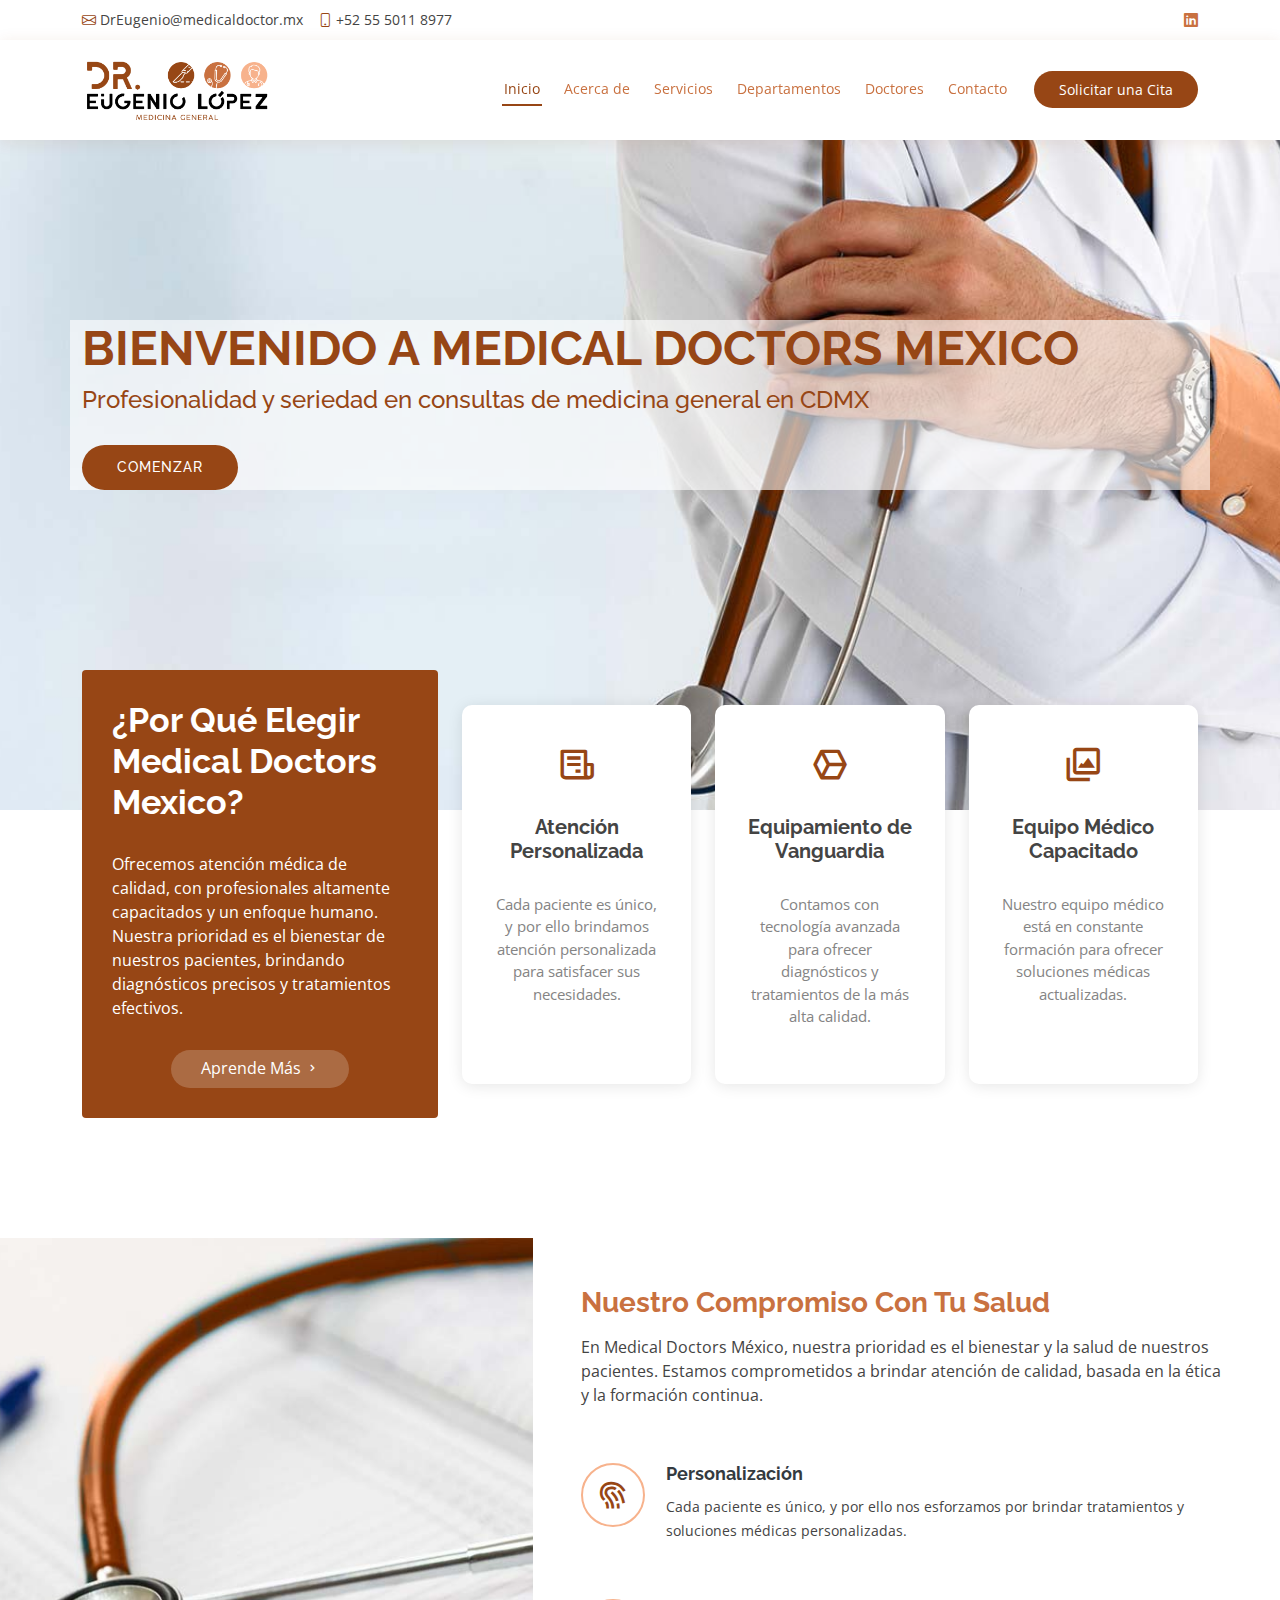
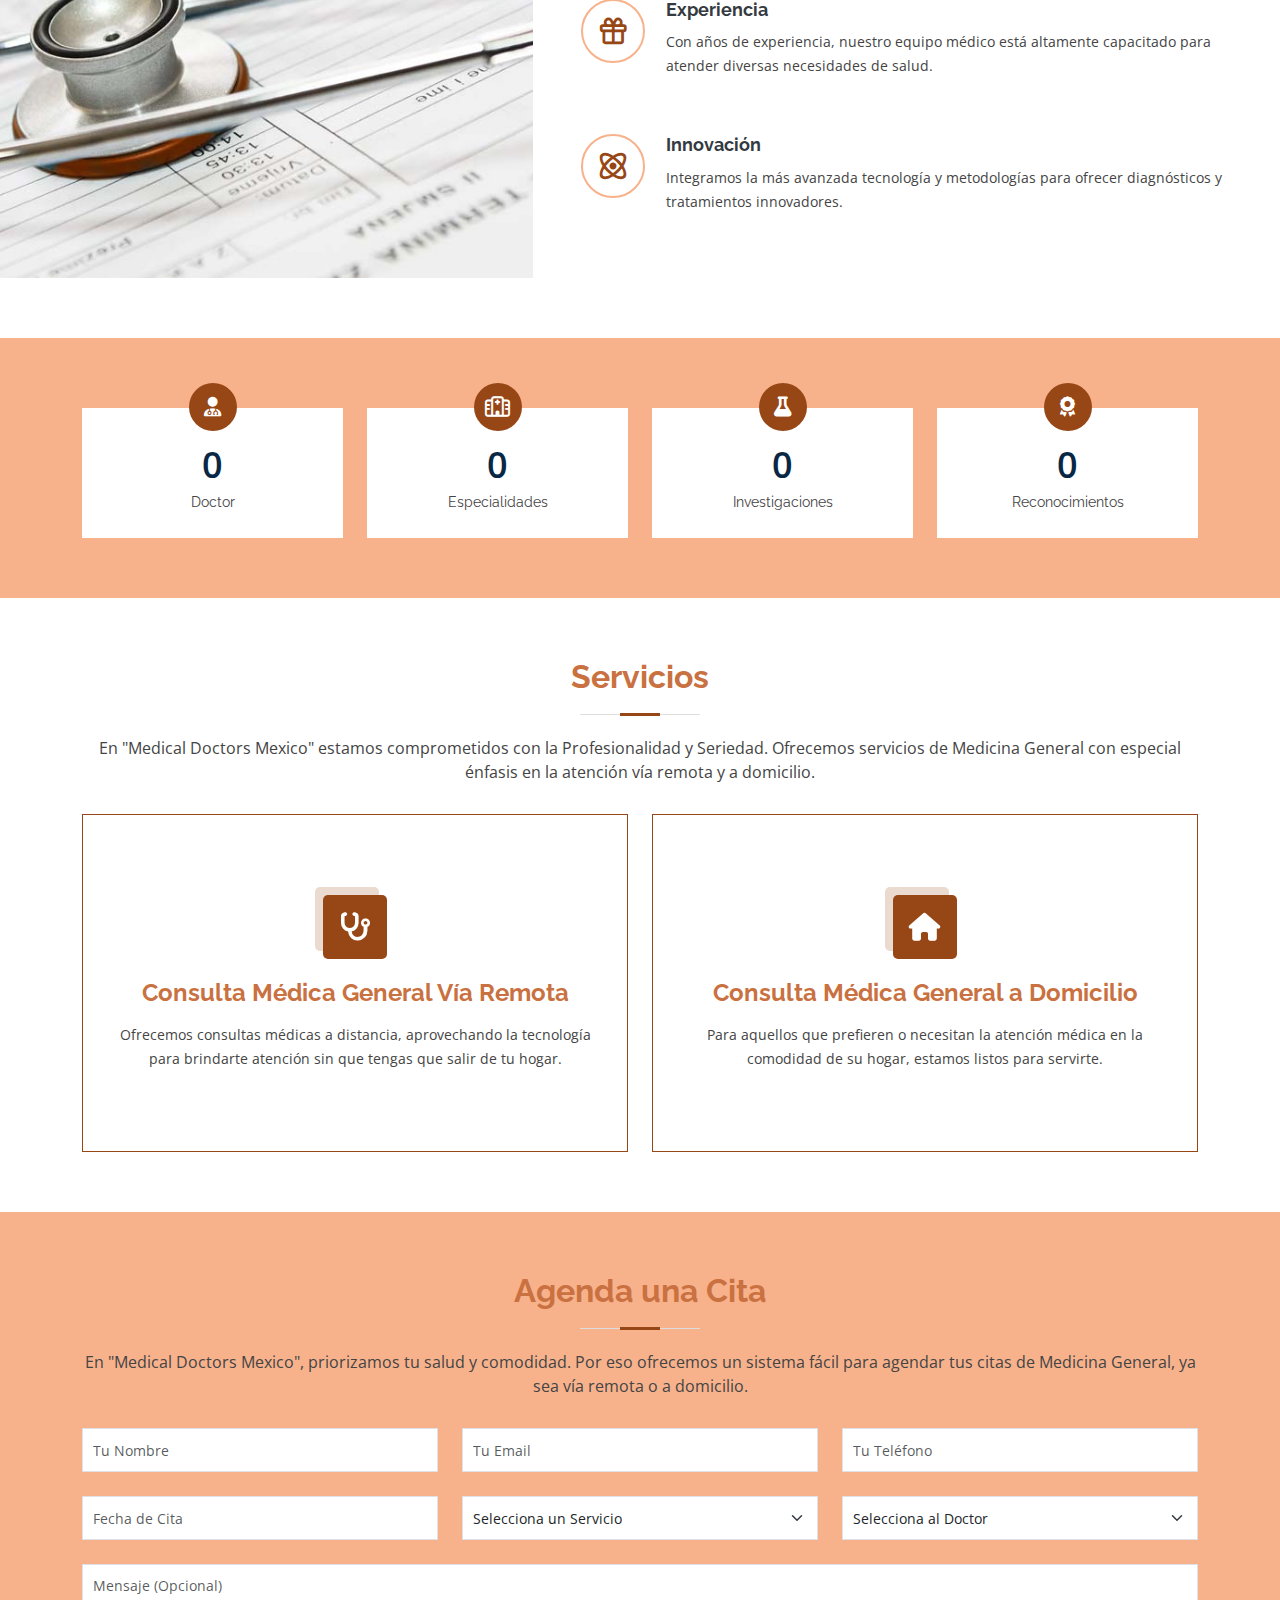
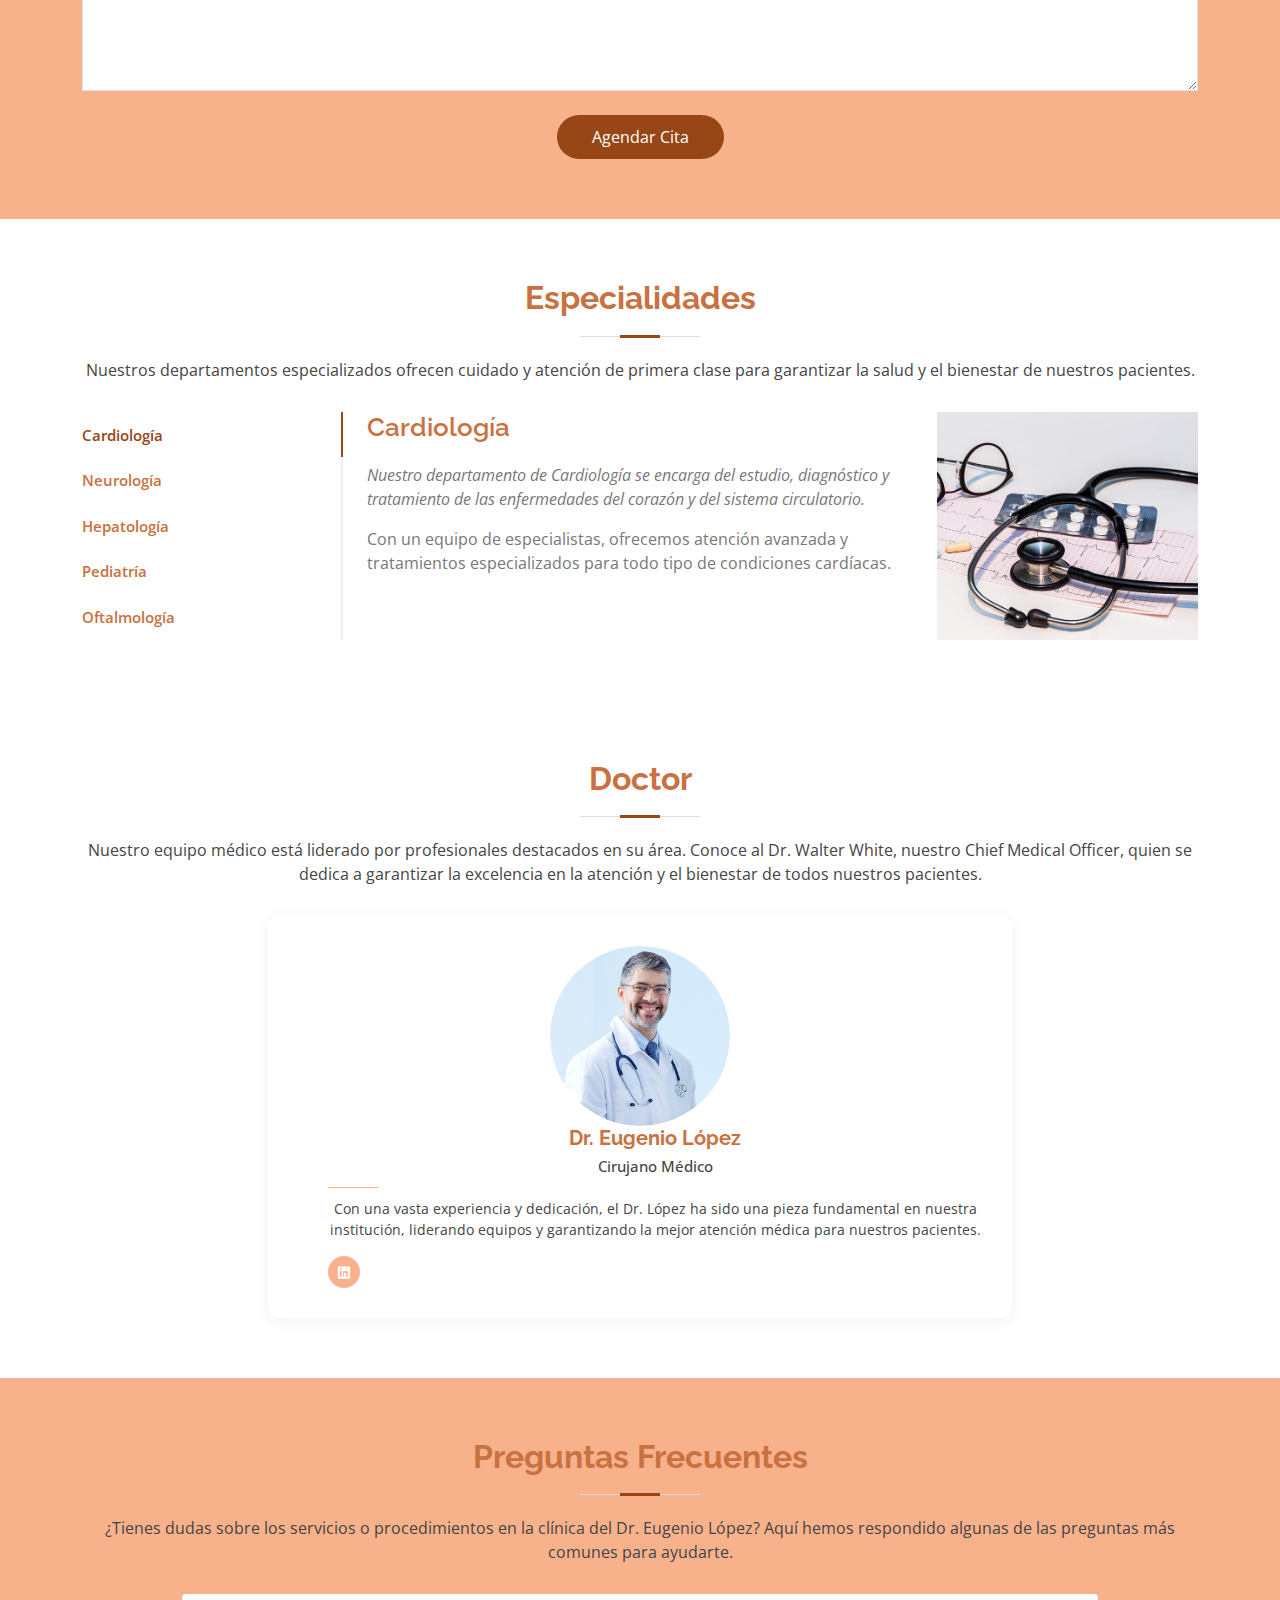
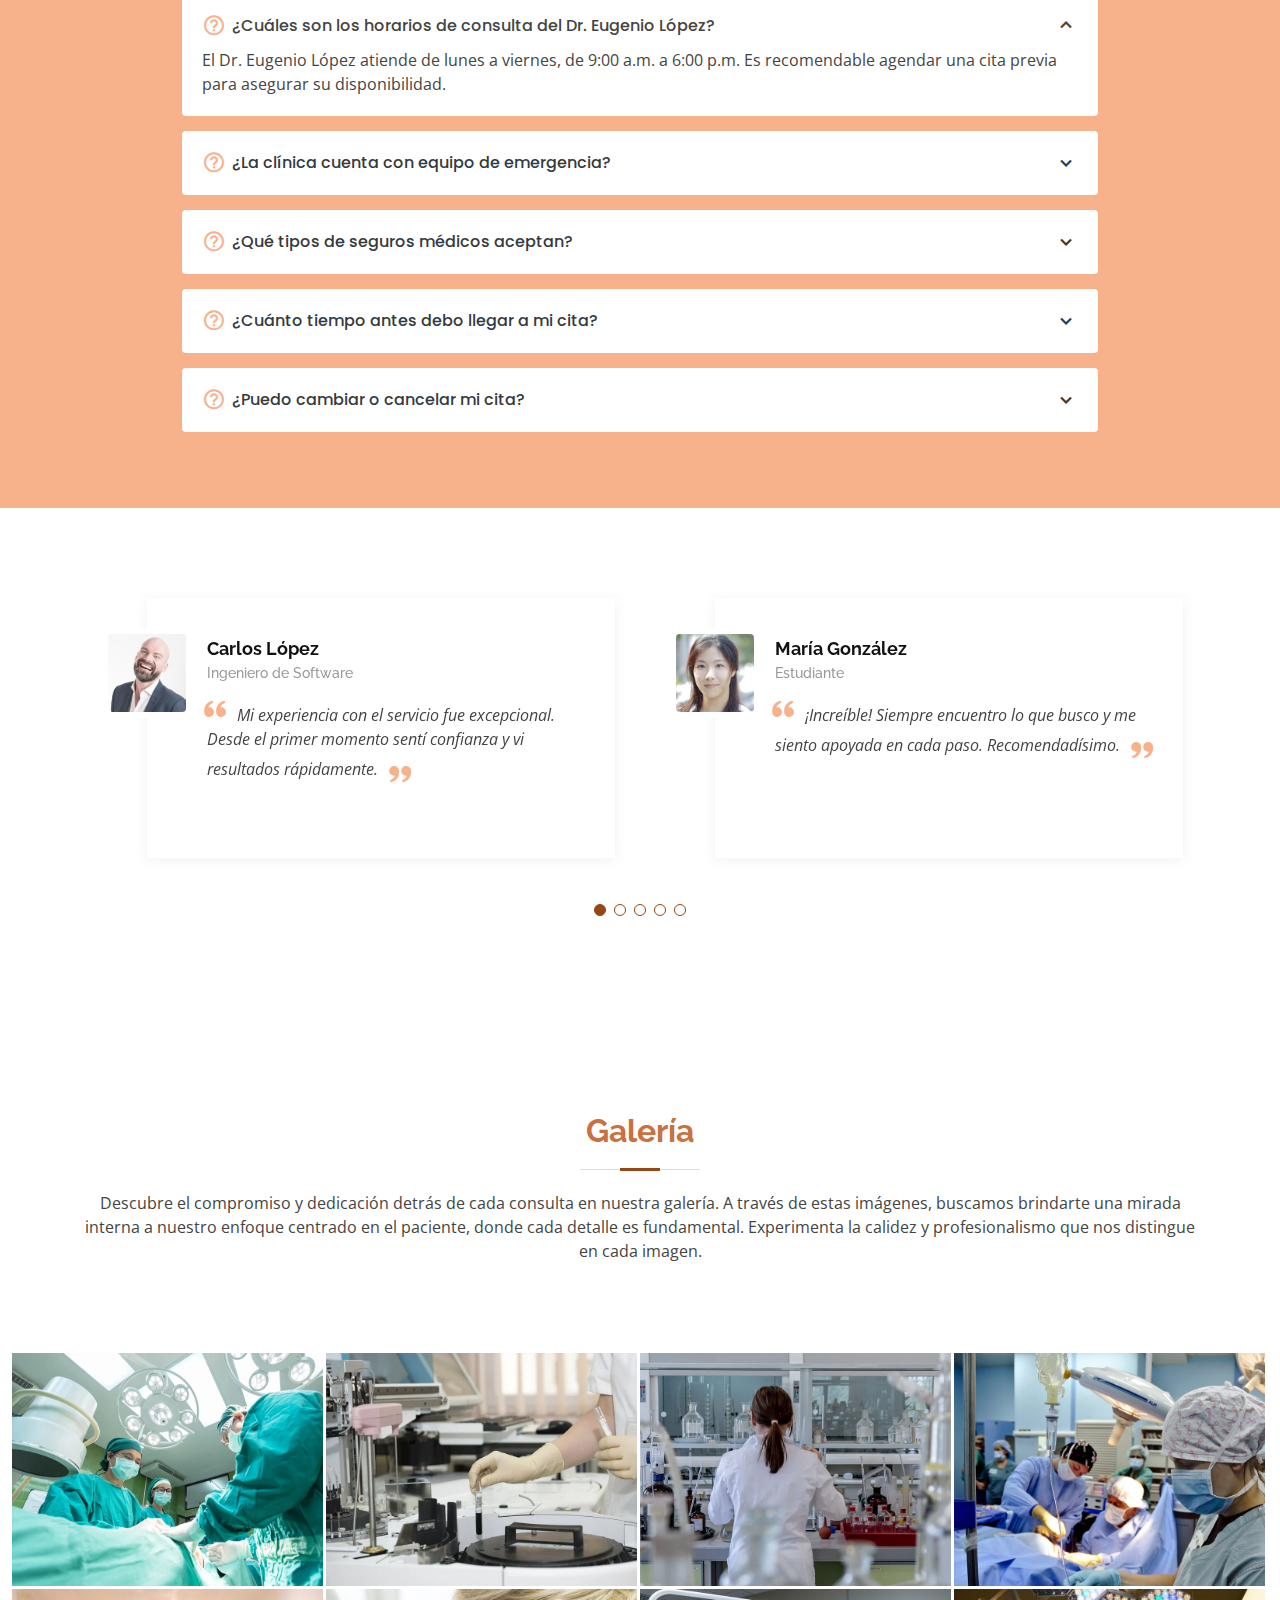
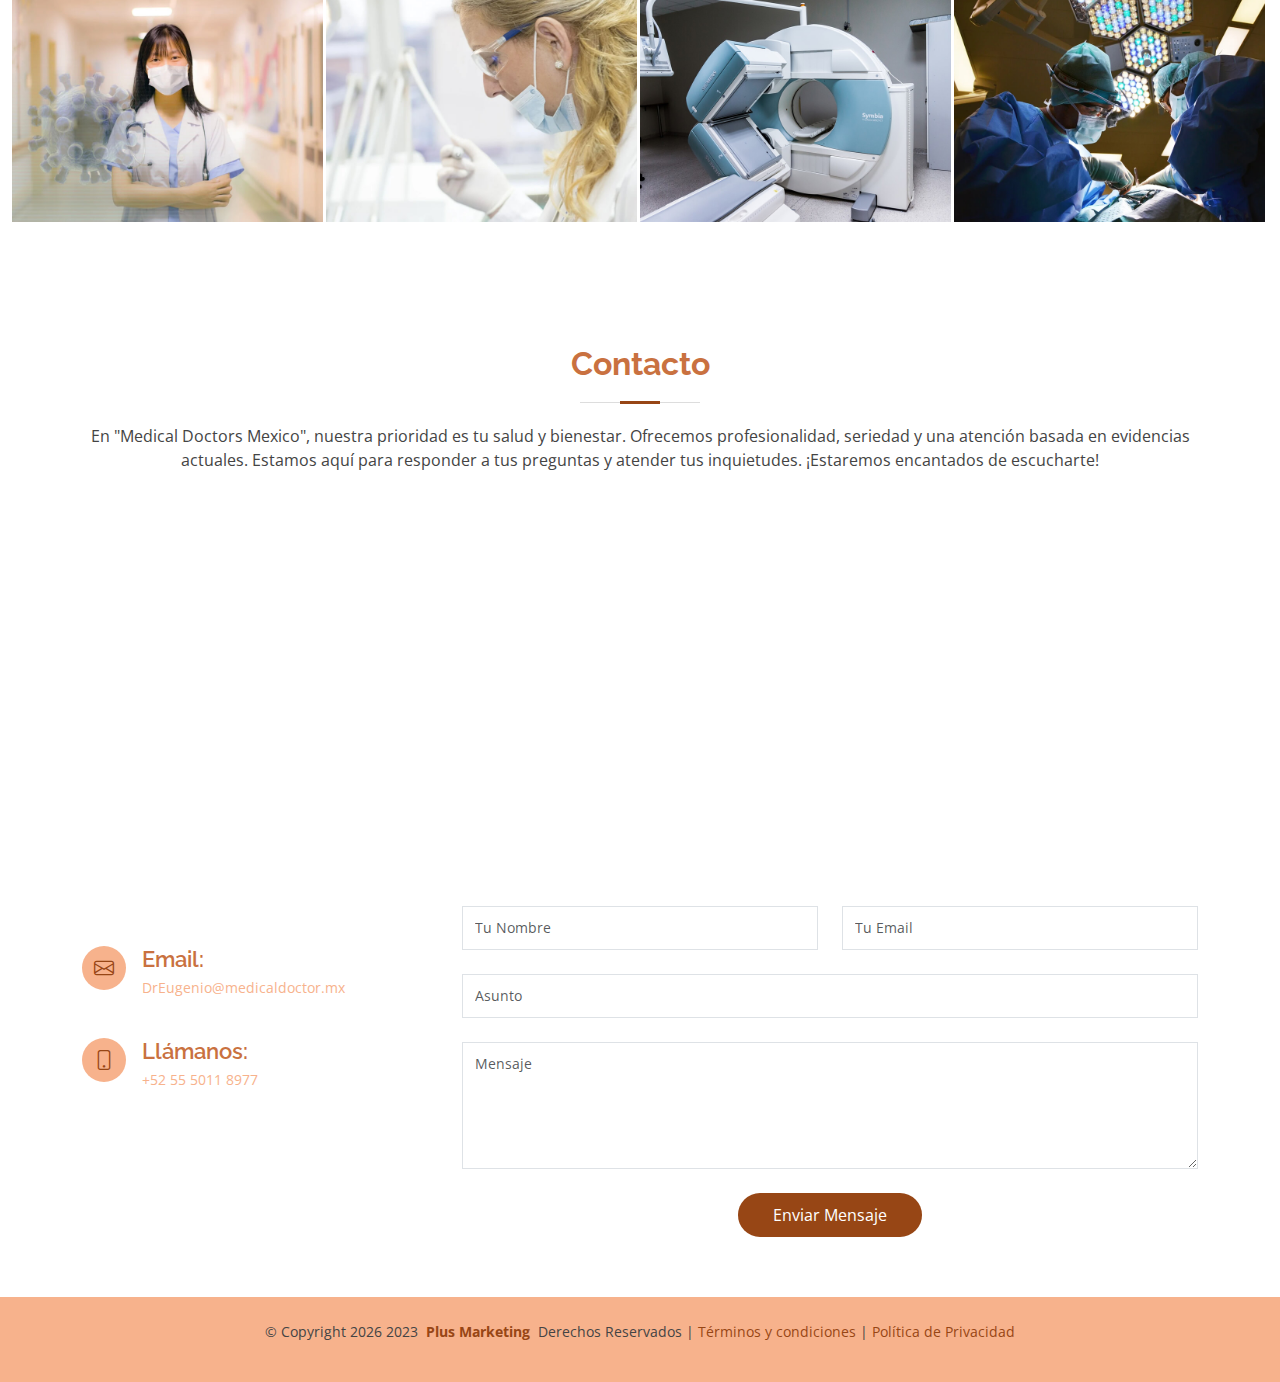
<file: index.html>
<!DOCTYPE html>
<html lang="es">
  <head>
    <meta charset="utf-8" />
    <meta content="width=device-width, initial-scale=1.0" name="viewport" />

    <!-- Título del sitio con un eslogan descriptivo -->
    <title>Medical Doctors Mexico - Consulta Medicina General en CDMX</title>

    <!-- Descripción SEO basada en lo proporcionado -->
    <meta
      content="Consulta Médica General vía Remota y a Domicilio en CDMX. Médico General graduado del Tec de Monterrey con amplia experiencia en Telemedicina."
      name="description"
    />
    <!-- Palabras clave SEO para mejorar la búsqueda -->
    <meta
      content="Medicina, Consulta, Remota, Domicilio, CDMX, Médico General, Telemedicina, Tec de Monterrey"
      name="keywords"
    />

    <!-- Favicons -->
    <link href="assets/img/favicon.png" rel="icon" />
    <link href="assets/img/apple-touch-icon.png" rel="apple-touch-icon" />

    <!-- Google Fonts -->
    <link
      href="https://fonts.googleapis.com/css?family=Open+Sans:300,300i,400,400i,600,600i,700,700i|Raleway:300,300i,400,400i,500,500i,600,600i,700,700i|Poppins:300,300i,400,400i,500,500i,600,600i,700,700i"
      rel="stylesheet"
    />

    <!-- Vendor CSS Files -->
    <link
      href="assets/vendor/fontawesome-free/css/all.min.css"
      rel="stylesheet"
    />
    <link href="assets/vendor/animate.css/animate.min.css" rel="stylesheet" />
    <link
      href="assets/vendor/bootstrap/css/bootstrap.min.css"
      rel="stylesheet"
    />
    <link
      href="assets/vendor/bootstrap-icons/bootstrap-icons.css"
      rel="stylesheet"
    />
    <link href="assets/vendor/boxicons/css/boxicons.min.css" rel="stylesheet" />
    <link
      href="assets/vendor/glightbox/css/glightbox.min.css"
      rel="stylesheet"
    />
    <link href="assets/vendor/remixicon/remixicon.css" rel="stylesheet" />
    <link href="assets/vendor/swiper/swiper-bundle.min.css" rel="stylesheet" />

    <!-- Template Main CSS File -->
    <link href="assets/css/style.css" rel="stylesheet" />

    <!-- Información actualizada del template -->
    <!-- =======================================================
  * Template Name: Medical Doctors Mexico
  * Updated: Jul 27 2023 with Bootstrap v5.3.1
  * Template URL: https://bootstrapmade.com/medilab-free-medical-bootstrap-theme/
  * Author: BootstrapMade.com
  * License: https://bootstrapmade.com/license/
  ======================================================== -->
  </head>

  <body>
    <!-- ======= Top Bar ======= -->
    <div id="topbar" class="d-flex align-items-center fixed-top">
      <div class="container d-flex justify-content-between">
        <div class="contact-info d-flex align-items-center">
          <!-- Actualización del número de teléfono -->
          <i class="bi bi-envelope"></i>
          <a href="mailto:DrEugenio@medicaldoctor.mx"
            >DrEugenio@medicaldoctor.mx</a
          >
          <i class="bi bi-phone"></i>
          <a href="tel:+525550118977">+52 55 5011 8977</a>

          <!-- Removido el correo ya que no fue proporcionado en la información -->
        </div>
        <div class="d-none d-lg-flex social-links align-items-center">
          <!-- Removidas las redes sociales no proporcionadas y actualizada la de LinkedIn -->
          <a
            href="https://www.linkedin.com/in/lopezriveraeugenio"
            class="linkedin"
            target="_blank"
            rel="noopener noreferrer"
            ><i class="bi bi-linkedin"></i
          ></a>
        </div>
      </div>
    </div>

    <!-- ======= Header ======= -->
    <header id="header" class="fixed-top">
      <div class="container d-flex align-items-center">
        <!-- <h1 class="logo me-auto">
          <a href="index.html">Medical Doctors Mexico</a>
        </h1> -->
        <!-- Si quieres usar un logo en imagen, puedes descomentar la siguiente línea y proporcionar la ruta correcta de la imagen -->
        <a href="index.html" class="logo me-auto"
          ><img
            src="assets/img/logo-dr-eugenio-lopez.png"
            alt="Logo de Medical Doctors Mexico"
            class="img-fluid"
        /></a>

        <nav id="navbar" class="navbar order-last order-lg-0">
          <ul>
            <li><a class="nav-link scrollto active" href="#hero">Inicio</a></li>
            <li><a class="nav-link scrollto" href="#about">Acerca de</a></li>
            <li><a class="nav-link scrollto" href="#services">Servicios</a></li>
            <li>
              <a class="nav-link scrollto" href="#departments">Departamentos</a>
            </li>
            <li><a class="nav-link scrollto" href="#doctors">Doctores</a></li>
            <li><a class="nav-link scrollto" href="#contact">Contacto</a></li>
          </ul>
          <i class="bi bi-list mobile-nav-toggle"></i>
        </nav>
        <!-- .navbar -->

        <a href="#appointment" class="appointment-btn scrollto"
          >Solicitar una Cita</a
        >
      </div>
    </header>
    <!-- End Header -->

    <!-- ======= Hero Section ======= -->
    <section id="hero" class="d-flex align-items-center">
      <div class="container">
        <h1>Bienvenido a Medical Doctors Mexico</h1>
        <h2>
          Profesionalidad y seriedad en consultas de medicina general en CDMX
        </h2>
        <a href="#about" class="btn-get-started scrollto">Comenzar</a>
      </div>
    </section>
    <!-- End Hero -->

    <main id="main">
      <!-- ======= ¿Por Qué Elegirnos? Section ======= -->
      <section id="why-us" class="why-us">
        <div class="container">
          <div class="row">
            <div class="col-lg-4 d-flex align-items-stretch">
              <div class="content">
                <h3>¿Por Qué Elegir Medical Doctors Mexico?</h3>
                <p>
                  Ofrecemos atención médica de calidad, con profesionales
                  altamente capacitados y un enfoque humano. Nuestra prioridad
                  es el bienestar de nuestros pacientes, brindando diagnósticos
                  precisos y tratamientos efectivos.
                </p>
                <div class="text-center">
                  <a href="#" class="more-btn"
                    >Aprende Más <i class="bx bx-chevron-right"></i
                  ></a>
                </div>
              </div>
            </div>
            <div class="col-lg-8 d-flex align-items-stretch">
              <div class="icon-boxes d-flex flex-column justify-content-center">
                <div class="row">
                  <div class="col-xl-4 d-flex align-items-stretch">
                    <div class="icon-box mt-4 mt-xl-0">
                      <i class="bx bx-receipt"></i>
                      <h4>Atención Personalizada</h4>
                      <p>
                        Cada paciente es único, y por ello brindamos atención
                        personalizada para satisfacer sus necesidades.
                      </p>
                    </div>
                  </div>
                  <div class="col-xl-4 d-flex align-items-stretch">
                    <div class="icon-box mt-4 mt-xl-0">
                      <i class="bx bx-cube-alt"></i>
                      <h4>Equipamiento de Vanguardia</h4>
                      <p>
                        Contamos con tecnología avanzada para ofrecer
                        diagnósticos y tratamientos de la más alta calidad.
                      </p>
                    </div>
                  </div>
                  <div class="col-xl-4 d-flex align-items-stretch">
                    <div class="icon-box mt-4 mt-xl-0">
                      <i class="bx bx-images"></i>
                      <h4>Equipo Médico Capacitado</h4>
                      <p>
                        Nuestro equipo médico está en constante formación para
                        ofrecer soluciones médicas actualizadas.
                      </p>
                    </div>
                  </div>
                </div>
              </div>
              <!-- End .content-->
            </div>
          </div>
        </div>
      </section>
      <!-- End ¿Por Qué Elegirnos? Section -->

      <!-- ======= Sección Acerca de Nosotros ======= -->
      <section id="about" class="about">
        <div class="container-fluid">
          <div class="row">
            <div
              class="col-xl-5 col-lg-6 video-box d-flex justify-content-center align-items-stretch position-relative"
            >
              <!-- <a
                href="https://www.youtube.com/watch?v=jDDaplaOz7Q"
                class="glightbox play-btn mb-4"
              ></a> -->
            </div>

            <div
              class="col-xl-7 col-lg-6 icon-boxes d-flex flex-column align-items-stretch justify-content-center py-5 px-lg-5"
            >
              <h3>Nuestro Compromiso Con Tu Salud</h3>
              <p>
                En Medical Doctors México, nuestra prioridad es el bienestar y
                la salud de nuestros pacientes. Estamos comprometidos a brindar
                atención de calidad, basada en la ética y la formación continua.
              </p>

              <div class="icon-box">
                <div class="icon"><i class="bx bx-fingerprint"></i></div>
                <h4 class="title"><a href="">Personalización</a></h4>
                <p class="description">
                  Cada paciente es único, y por ello nos esforzamos por brindar
                  tratamientos y soluciones médicas personalizadas.
                </p>
              </div>

              <div class="icon-box">
                <div class="icon"><i class="bx bx-gift"></i></div>
                <h4 class="title"><a href="">Experiencia</a></h4>
                <p class="description">
                  Con años de experiencia, nuestro equipo médico está altamente
                  capacitado para atender diversas necesidades de salud.
                </p>
              </div>

              <div class="icon-box">
                <div class="icon"><i class="bx bx-atom"></i></div>
                <h4 class="title"><a href="">Innovación</a></h4>
                <p class="description">
                  Integramos la más avanzada tecnología y metodologías para
                  ofrecer diagnósticos y tratamientos innovadores.
                </p>
              </div>
            </div>
          </div>
        </div>
      </section>
      <!-- Fin Sección Acerca de Nosotros -->

      <!-- ======= Sección Estadísticas ======= -->
      <section id="counts" class="counts">
        <div class="container">
          <div class="row">
            <div class="col-lg-3 col-md-6">
              <div class="count-box">
                <i class="fas fa-user-md"></i>
                <span
                  data-purecounter-start="0"
                  data-purecounter-end="1"
                  data-purecounter-duration="1"
                  class="purecounter"
                ></span>
                <p>Doctor</p>
              </div>
            </div>

            <div class="col-lg-3 col-md-6 mt-5 mt-md-0">
              <div class="count-box">
                <i class="far fa-hospital"></i>
                <span
                  data-purecounter-start="0"
                  data-purecounter-end="2"
                  data-purecounter-duration="1"
                  class="purecounter"
                ></span>
                <p>Especialidades</p>
              </div>
            </div>

            <div class="col-lg-3 col-md-6 mt-5 mt-lg-0">
              <div class="count-box">
                <i class="fas fa-flask"></i>
                <span
                  data-purecounter-start="0"
                  data-purecounter-end="5"
                  data-purecounter-duration="1"
                  class="purecounter"
                ></span>
                <p>Investigaciones</p>
              </div>
            </div>

            <div class="col-lg-3 col-md-6 mt-5 mt-lg-0">
              <div class="count-box">
                <i class="fas fa-award"></i>
                <span
                  data-purecounter-start="0"
                  data-purecounter-end="3"
                  data-purecounter-duration="1"
                  class="purecounter"
                ></span>
                <p>Reconocimientos</p>
              </div>
            </div>
          </div>
        </div>
      </section>
      <!-- Fin Sección Estadísticas -->

      <!-- ======= Sección de Servicios ======= -->
      <section id="services" class="services">
        <div class="container">
          <div class="section-title">
            <h2>Servicios</h2>
            <p>
              En "Medical Doctors Mexico" estamos comprometidos con la
              Profesionalidad y Seriedad. Ofrecemos servicios de Medicina
              General con especial énfasis en la atención vía remota y a
              domicilio.
            </p>
          </div>

          <div class="row">
            <div class="col-lg-6 col-md-6 d-flex align-items-stretch">
              <div class="icon-box">
                <div class="icon"><i class="fas fa-stethoscope"></i></div>
                <h4><a href="">Consulta Médica General Vía Remota</a></h4>
                <p>
                  Ofrecemos consultas médicas a distancia, aprovechando la
                  tecnología para brindarte atención sin que tengas que salir de
                  tu hogar.
                </p>
              </div>
            </div>

            <div
              class="col-lg-6 col-md-6 d-flex align-items-stretch mt-4 mt-md-0"
            >
              <div class="icon-box">
                <div class="icon"><i class="fas fa-home"></i></div>
                <h4><a href="">Consulta Médica General a Domicilio</a></h4>
                <p>
                  Para aquellos que prefieren o necesitan la atención médica en
                  la comodidad de su hogar, estamos listos para servirte.
                </p>
              </div>
            </div>
          </div>
        </div>
      </section>
      <!-- Fin Sección de Servicios -->

      <!-- ======= Sección de Agendar Cita ======= -->
      <section id="appointment" class="appointment section-bg">
        <div class="container">
          <div class="section-title">
            <h2>Agenda una Cita</h2>
            <p>
              En "Medical Doctors Mexico", priorizamos tu salud y comodidad. Por
              eso ofrecemos un sistema fácil para agendar tus citas de Medicina
              General, ya sea vía remota o a domicilio.
            </p>
          </div>

          <form
            action="forms/appointment.php"
            method="post"
            role="form"
            class="php-email-form"
          >
            <div class="row">
              <div class="col-md-4 form-group">
                <input
                  type="text"
                  name="name"
                  class="form-control"
                  id="name"
                  placeholder="Tu Nombre"
                  data-rule="minlen:4"
                  data-msg="Por favor, introduce al menos 4 caracteres"
                />
                <div class="validate"></div>
              </div>
              <div class="col-md-4 form-group mt-3 mt-md-0">
                <input
                  type="email"
                  class="form-control"
                  name="email"
                  id="email"
                  placeholder="Tu Email"
                  data-rule="email"
                  data-msg="Por favor, introduce un email válido"
                />
                <div class="validate"></div>
              </div>
              <div class="col-md-4 form-group mt-3 mt-md-0">
                <input
                  type="tel"
                  class="form-control"
                  name="phone"
                  id="phone"
                  placeholder="Tu Teléfono"
                  data-rule="minlen:10"
                  data-msg="Por favor, introduce un número de teléfono válido"
                />
                <div class="validate"></div>
              </div>
            </div>
            <div class="row">
              <div class="col-md-4 form-group mt-3">
                <input
                  type="datetime"
                  name="date"
                  class="form-control datepicker"
                  id="date"
                  placeholder="Fecha de Cita"
                  data-rule="minlen:4"
                  data-msg="Por favor, selecciona una fecha válida"
                />
                <div class="validate"></div>
              </div>
              <div class="col-md-4 form-group mt-3">
                <select name="department" id="department" class="form-select">
                  <option value="">Selecciona un Servicio</option>
                  <option value="Remote">Consulta Remota</option>
                  <option value="Home">Consulta a Domicilio</option>
                </select>
                <div class="validate"></div>
              </div>
              <div class="col-md-4 form-group mt-3">
                <select name="doctor" id="doctor" class="form-select">
                  <option value="">Selecciona al Doctor</option>
                  <option value="Doctor 1">Doctor 1</option>
                  <option value="Doctor 2">Doctor 2</option>
                  <option value="Doctor 3">Doctor 3</option>
                </select>
                <div class="validate"></div>
              </div>
            </div>

            <div class="form-group mt-3">
              <textarea
                class="form-control"
                name="message"
                rows="5"
                placeholder="Mensaje (Opcional)"
              ></textarea>
              <div class="validate"></div>
            </div>
            <div class="mb-3">
              <div class="loading">Cargando</div>
              <div class="error-message"></div>
              <div class="sent-message">
                Tu solicitud de cita ha sido enviada exitosamente. ¡Gracias!
              </div>
            </div>
            <div class="text-center">
              <button type="submit">Agendar Cita</button>
            </div>
          </form>
        </div>
      </section>
      <!-- Fin Sección de Agendar Cita -->

      <!-- ======= Departments Section ======= -->
      <section id="departments" class="departments">
        <div class="container">
          <div class="section-title">
            <h2>Especialidades</h2>
            <p>
              Nuestros departamentos especializados ofrecen cuidado y atención
              de primera clase para garantizar la salud y el bienestar de
              nuestros pacientes.
            </p>
          </div>

          <div class="row gy-4">
            <div class="col-lg-3">
              <ul class="nav nav-tabs flex-column">
                <li class="nav-item">
                  <a
                    class="nav-link active show"
                    data-bs-toggle="tab"
                    href="#tab-1"
                    >Cardiología</a
                  >
                </li>
                <li class="nav-item">
                  <a class="nav-link" data-bs-toggle="tab" href="#tab-2"
                    >Neurología</a
                  >
                </li>
                <li class="nav-item">
                  <a class="nav-link" data-bs-toggle="tab" href="#tab-3"
                    >Hepatología</a
                  >
                </li>
                <li class="nav-item">
                  <a class="nav-link" data-bs-toggle="tab" href="#tab-4"
                    >Pediatría</a
                  >
                </li>
                <li class="nav-item">
                  <a class="nav-link" data-bs-toggle="tab" href="#tab-5"
                    >Oftalmología</a
                  >
                </li>
              </ul>
            </div>
            <div class="col-lg-9">
              <div class="tab-content">
                <!-- Cardiología -->
                <div class="tab-pane active show" id="tab-1">
                  <div class="row gy-4">
                    <div class="col-lg-8 details order-2 order-lg-1">
                      <h3>Cardiología</h3>
                      <p class="fst-italic">
                        Nuestro departamento de Cardiología se encarga del
                        estudio, diagnóstico y tratamiento de las enfermedades
                        del corazón y del sistema circulatorio.
                      </p>
                      <p>
                        Con un equipo de especialistas, ofrecemos atención
                        avanzada y tratamientos especializados para todo tipo de
                        condiciones cardíacas.
                      </p>
                    </div>
                    <div class="col-lg-4 text-center order-1 order-lg-2">
                      <img
                        src="assets/img/departments-1.jpg"
                        alt=""
                        class="img-fluid"
                      />
                    </div>
                  </div>
                </div>

                <!-- Neurología -->
                <div class="tab-pane" id="tab-2">
                  <div class="row gy-4">
                    <div class="col-lg-8 details order-2 order-lg-1">
                      <h3>Neurología</h3>
                      <p class="fst-italic">
                        Nuestro departamento de Neurología se especializa en el
                        tratamiento de enfermedades del sistema nervioso.
                      </p>
                      <p>
                        Con tecnología avanzada, abordamos afecciones como
                        epilepsia, enfermedad de Parkinson, esclerosis múltiple,
                        entre otras.
                      </p>
                    </div>
                    <div class="col-lg-4 text-center order-1 order-lg-2">
                      <img
                        src="assets/img/departments-2.jpg"
                        alt=""
                        class="img-fluid"
                      />
                    </div>
                  </div>
                </div>

                <!-- Hepatología -->
                <div class="tab-pane" id="tab-3">
                  <div class="row gy-4">
                    <div class="col-lg-8 details order-2 order-lg-1">
                      <h3>Hepatología</h3>
                      <p class="fst-italic">
                        El departamento de Hepatología se dedica al estudio,
                        diagnóstico y tratamiento de enfermedades del hígado.
                      </p>
                      <p>
                        Ofrecemos atención de alta calidad para enfermedades
                        hepáticas crónicas, cirrosis, hepatitis y más.
                      </p>
                    </div>
                    <div class="col-lg-4 text-center order-1 order-lg-2">
                      <img
                        src="assets/img/departments-3.jpg"
                        alt=""
                        class="img-fluid"
                      />
                    </div>
                  </div>
                </div>

                <!-- Pediatría -->
                <div class="tab-pane" id="tab-4">
                  <div class="row gy-4">
                    <div class="col-lg-8 details order-2 order-lg-1">
                      <h3>Pediatría</h3>
                      <p class="fst-italic">
                        Nuestro departamento de Pediatría se dedica a la
                        atención médica de bebés, niños y adolescentes.
                      </p>
                      <p>
                        Desde check-ups regulares hasta tratamientos
                        especializados, garantizamos el cuidado integral de la
                        salud de los más pequeños.
                      </p>
                    </div>
                    <div class="col-lg-4 text-center order-1 order-lg-2">
                      <img
                        src="assets/img/departments-4.jpg"
                        alt=""
                        class="img-fluid"
                      />
                    </div>
                  </div>
                </div>

                <!-- Oftalmología -->
                <div class="tab-pane" id="tab-5">
                  <div class="row gy-4">
                    <div class="col-lg-8 details order-2 order-lg-1">
                      <h3>Oftalmología</h3>
                      <p class="fst-italic">
                        El departamento de Oftalmología se centra en el
                        diagnóstico, tratamiento y prevención de enfermedades
                        oculares.
                      </p>
                      <p>
                        Desde correcciones de visión hasta cirugías avanzadas,
                        nuestro equipo está equipado para atender todas las
                        necesidades oculares de nuestros pacientes.
                      </p>
                    </div>
                    <div class="col-lg-4 text-center order-1 order-lg-2">
                      <img
                        src="assets/img/departments-5.jpg"
                        alt=""
                        class="img-fluid"
                      />
                    </div>
                  </div>
                </div>
              </div>
            </div>
          </div>
        </div>
      </section>
      <!-- End Departments Section -->

      <!-- ======= Doctors Section ======= -->
      <section id="doctors" class="doctors">
        <div class="container">
          <div class="section-title text-center">
            <h2>Doctor</h2>
            <p>
              Nuestro equipo médico está liderado por profesionales destacados
              en su área. Conoce al Dr. Walter White, nuestro Chief Medical
              Officer, quien se dedica a garantizar la excelencia en la atención
              y el bienestar de todos nuestros pacientes.
            </p>
          </div>

          <div class="d-flex justify-content-center">
            <div class="col-lg-8">
              <div class="member text-center">
                <div class="pic mx-auto">
                  <img
                    src="assets/img/doctors/doctors-1.jpg"
                    class="img-fluid rounded-circle"
                    alt="Dr. Eugenio López"
                  />
                </div>
                <div class="member-info">
                  <h4>Dr. Eugenio López</h4>
                  <span>Cirujano Médico</span>
                  <p>
                    Con una vasta experiencia y dedicación, el Dr. López ha sido
                    una pieza fundamental en nuestra institución, liderando
                    equipos y garantizando la mejor atención médica para
                    nuestros pacientes.
                  </p>
                  <div class="social mt-3">
                    <a href="https://www.linkedin.com/in/lopezriveraeugenio">
                      <i class="ri-linkedin-box-fill"></i>
                    </a>
                  </div>
                </div>
              </div>
            </div>
          </div>
        </div>
      </section>
      <!-- End Doctors Section -->

      <!-- ======= Frequently Asked Questions Section ======= -->
      <section id="faq" class="faq section-bg">
        <div class="container">
          <div class="section-title">
            <h2>Preguntas Frecuentes</h2>
            <p>
              ¿Tienes dudas sobre los servicios o procedimientos en la clínica
              del Dr. Eugenio López? Aquí hemos respondido algunas de las
              preguntas más comunes para ayudarte.
            </p>
          </div>

          <div class="faq-list">
            <ul>
              <li data-aos="fade-up">
                <i class="bx bx-help-circle icon-help"></i>
                <a data-bs-toggle="collapse" data-bs-target="#faq-list-1">
                  ¿Cuáles son los horarios de consulta del Dr. Eugenio López?
                  <i class="bx bx-chevron-down icon-show"></i
                  ><i class="bx bx-chevron-up icon-close"></i>
                </a>
                <div
                  id="faq-list-1"
                  class="collapse show"
                  data-bs-parent=".faq-list"
                >
                  <p>
                    El Dr. Eugenio López atiende de lunes a viernes, de 9:00
                    a.m. a 6:00 p.m. Es recomendable agendar una cita previa
                    para asegurar su disponibilidad.
                  </p>
                </div>
              </li>

              <li data-aos="fade-up" data-aos-delay="100">
                <i class="bx bx-help-circle icon-help"></i>
                <a
                  data-bs-toggle="collapse"
                  data-bs-target="#faq-list-2"
                  class="collapsed"
                >
                  ¿La clínica cuenta con equipo de emergencia?
                  <i class="bx bx-chevron-down icon-show"></i
                  ><i class="bx bx-chevron-up icon-close"></i>
                </a>
                <div
                  id="faq-list-2"
                  class="collapse"
                  data-bs-parent=".faq-list"
                >
                  <p>
                    La clínica del Dr. Eugenio López está equipada para manejar
                    situaciones de urgencia médica durante las horas de
                    operación. Sin embargo, para emergencias mayores, se
                    recomienda visitar un hospital especializado.
                  </p>
                </div>
              </li>

              <li data-aos="fade-up" data-aos-delay="200">
                <i class="bx bx-help-circle icon-help"></i>
                <a
                  data-bs-toggle="collapse"
                  data-bs-target="#faq-list-3"
                  class="collapsed"
                >
                  ¿Qué tipos de seguros médicos aceptan?
                  <i class="bx bx-chevron-down icon-show"></i
                  ><i class="bx bx-chevron-up icon-close"></i>
                </a>
                <div
                  id="faq-list-3"
                  class="collapse"
                  data-bs-parent=".faq-list"
                >
                  <p>
                    Trabajamos con una variedad de seguros médicos. Te sugerimos
                    ponerte en contacto con nuestra oficina administrativa para
                    obtener una lista actualizada de las aseguradoras con las
                    que colaboramos.
                  </p>
                </div>
              </li>

              <li data-aos="fade-up" data-aos-delay="300">
                <i class="bx bx-help-circle icon-help"></i>
                <a
                  data-bs-toggle="collapse"
                  data-bs-target="#faq-list-4"
                  class="collapsed"
                >
                  ¿Cuánto tiempo antes debo llegar a mi cita?
                  <i class="bx bx-chevron-down icon-show"></i
                  ><i class="bx bx-chevron-up icon-close"></i>
                </a>
                <div
                  id="faq-list-4"
                  class="collapse"
                  data-bs-parent=".faq-list"
                >
                  <p>
                    Te recomendamos llegar al menos 15 minutos antes de tu cita
                    programada para completar cualquier trámite necesario y
                    prepararte para la consulta.
                  </p>
                </div>
              </li>

              <li data-aos="fade-up" data-aos-delay="400">
                <i class="bx bx-help-circle icon-help"></i>
                <a
                  data-bs-toggle="collapse"
                  data-bs-target="#faq-list-5"
                  class="collapsed"
                >
                  ¿Puedo cambiar o cancelar mi cita?
                  <i class="bx bx-chevron-down icon-show"></i
                  ><i class="bx bx-chevron-up icon-close"></i>
                </a>
                <div
                  id="faq-list-5"
                  class="collapse"
                  data-bs-parent=".faq-list"
                >
                  <p>
                    Por supuesto. Si necesitas cambiar o cancelar tu cita, te
                    pedimos hacerlo con al menos 24 horas de anticipación. Esto
                    nos permite ofrecer el espacio a otros pacientes que puedan
                    necesitarlo.
                  </p>
                </div>
              </li>
            </ul>
          </div>
        </div>
      </section>
      <!-- End Frequently Asked Questions Section -->

      <!-- ======= Testimonials Section ======= -->
      <section id="testimonials" class="testimonials">
        <div class="container">
          <div
            class="testimonials-slider swiper"
            data-aos="fade-up"
            data-aos-delay="100"
          >
            <div class="swiper-wrapper">
              <div class="swiper-slide">
                <div class="testimonial-wrap">
                  <div class="testimonial-item">
                    <img
                      src="assets/img/testimonials/testimonials-1.jpg"
                      class="testimonial-img"
                      alt=""
                    />
                    <h3>Carlos López</h3>
                    <h4>Ingeniero de Software</h4>
                    <p>
                      <i class="bx bxs-quote-alt-left quote-icon-left"></i>
                      Mi experiencia con el servicio fue excepcional. Desde el
                      primer momento sentí confianza y vi resultados
                      rápidamente.
                      <i class="bx bxs-quote-alt-right quote-icon-right"></i>
                    </p>
                  </div>
                </div>
              </div>
              <!-- End testimonial item -->

              <div class="swiper-slide">
                <div class="testimonial-wrap">
                  <div class="testimonial-item">
                    <img
                      src="assets/img/testimonials/testimonials-2.jpg"
                      class="testimonial-img"
                      alt=""
                    />
                    <h3>María González</h3>
                    <h4>Estudiante</h4>
                    <p>
                      <i class="bx bxs-quote-alt-left quote-icon-left"></i>
                      ¡Increíble! Siempre encuentro lo que busco y me siento
                      apoyada en cada paso. Recomendadísimo.
                      <i class="bx bxs-quote-alt-right quote-icon-right"></i>
                    </p>
                  </div>
                </div>
              </div>
              <!-- End testimonial item -->

              <div class="swiper-slide">
                <div class="testimonial-wrap">
                  <div class="testimonial-item">
                    <img
                      src="assets/img/testimonials/testimonials-3.jpg"
                      class="testimonial-img"
                      alt=""
                    />
                    <h3>José Ramírez</h3>
                    <h4>Empresario</h4>
                    <p>
                      <i class="bx bxs-quote-alt-left quote-icon-left"></i>
                      Como mexicano, valoro mucho el compromiso y el esfuerzo.
                      Esta empresa lo tiene todo, son lo máximo.
                      <i class="bx bxs-quote-alt-right quote-icon-right"></i>
                    </p>
                  </div>
                </div>
              </div>
              <!-- End testimonial item -->

              <div class="swiper-slide">
                <div class="testimonial-wrap">
                  <div class="testimonial-item">
                    <img
                      src="assets/img/testimonials/testimonials-4.jpg"
                      class="testimonial-img"
                      alt=""
                    />
                    <h3>Leticia Torres</h3>
                    <h4>Profesora</h4>
                    <p>
                      <i class="bx bxs-quote-alt-left quote-icon-left"></i>
                      Una herramienta indispensable en mi día a día. Gracias por
                      hacer mi trabajo más fácil y efectivo.
                      <i class="bx bxs-quote-alt-right quote-icon-right"></i>
                    </p>
                  </div>
                </div>
              </div>
              <!-- End testimonial item -->

              <div class="swiper-slide">
                <div class="testimonial-wrap">
                  <div class="testimonial-item">
                    <img
                      src="assets/img/testimonials/testimonials-5.jpg"
                      class="testimonial-img"
                      alt=""
                    />
                    <h3>Antonio Méndez</h3>
                    <h4>Músico</h4>
                    <p>
                      <i class="bx bxs-quote-alt-left quote-icon-left"></i>
                      En un mundo lleno de ruido, encontré en este servicio la
                      melodía perfecta para mis necesidades.
                      <i class="bx bxs-quote-alt-right quote-icon-right"></i>
                    </p>
                  </div>
                </div>
              </div>
              <!-- End testimonial item -->
            </div>
            <div class="swiper-pagination"></div>
          </div>
        </div>
      </section>
      <!-- End Testimonials Section -->

      <!-- ======= Gallery Section ======= -->
      <section id="gallery" class="gallery">
        <section id="gallery" class="gallery">
          <div class="container">
            <div class="section-title">
              <h2>Galería</h2>
              <p>
                Descubre el compromiso y dedicación detrás de cada consulta en
                nuestra galería. A través de estas imágenes, buscamos brindarte
                una mirada interna a nuestro enfoque centrado en el paciente,
                donde cada detalle es fundamental. Experimenta la calidez y
                profesionalismo que nos distingue en cada imagen.
              </p>
            </div>
          </div>
        </section>

        <div class="container-fluid">
          <div class="row g-0">
            <div class="col-lg-3 col-md-4">
              <div class="gallery-item">
                <a
                  href="assets/img/gallery/gallery-1.jpg"
                  class="galelry-lightbox"
                >
                  <img
                    src="assets/img/gallery/gallery-1.jpg"
                    alt=""
                    class="img-fluid"
                  />
                </a>
              </div>
            </div>

            <div class="col-lg-3 col-md-4">
              <div class="gallery-item">
                <a
                  href="assets/img/gallery/gallery-2.jpg"
                  class="galelry-lightbox"
                >
                  <img
                    src="assets/img/gallery/gallery-2.jpg"
                    alt=""
                    class="img-fluid"
                  />
                </a>
              </div>
            </div>

            <div class="col-lg-3 col-md-4">
              <div class="gallery-item">
                <a
                  href="assets/img/gallery/gallery-3.jpg"
                  class="galelry-lightbox"
                >
                  <img
                    src="assets/img/gallery/gallery-3.jpg"
                    alt=""
                    class="img-fluid"
                  />
                </a>
              </div>
            </div>

            <div class="col-lg-3 col-md-4">
              <div class="gallery-item">
                <a
                  href="assets/img/gallery/gallery-4.jpg"
                  class="galelry-lightbox"
                >
                  <img
                    src="assets/img/gallery/gallery-4.jpg"
                    alt=""
                    class="img-fluid"
                  />
                </a>
              </div>
            </div>

            <div class="col-lg-3 col-md-4">
              <div class="gallery-item">
                <a
                  href="assets/img/gallery/gallery-5.jpg"
                  class="galelry-lightbox"
                >
                  <img
                    src="assets/img/gallery/gallery-5.jpg"
                    alt=""
                    class="img-fluid"
                  />
                </a>
              </div>
            </div>

            <div class="col-lg-3 col-md-4">
              <div class="gallery-item">
                <a
                  href="assets/img/gallery/gallery-6.jpg"
                  class="galelry-lightbox"
                >
                  <img
                    src="assets/img/gallery/gallery-6.jpg"
                    alt=""
                    class="img-fluid"
                  />
                </a>
              </div>
            </div>

            <div class="col-lg-3 col-md-4">
              <div class="gallery-item">
                <a
                  href="assets/img/gallery/gallery-7.jpg"
                  class="galelry-lightbox"
                >
                  <img
                    src="assets/img/gallery/gallery-7.jpg"
                    alt=""
                    class="img-fluid"
                  />
                </a>
              </div>
            </div>

            <div class="col-lg-3 col-md-4">
              <div class="gallery-item">
                <a
                  href="assets/img/gallery/gallery-8.jpg"
                  class="galelry-lightbox"
                >
                  <img
                    src="assets/img/gallery/gallery-8.jpg"
                    alt=""
                    class="img-fluid"
                  />
                </a>
              </div>
            </div>
          </div>
        </div>
      </section>
      <!-- End Gallery Section -->

      <!-- ======= Contact Section ======= -->
      <section id="contact" class="contact">
        <div class="container">
          <div class="section-title">
            <h2>Contacto</h2>
            <p>
              En "Medical Doctors Mexico", nuestra prioridad es tu salud y
              bienestar. Ofrecemos profesionalidad, seriedad y una atención
              basada en evidencias actuales. Estamos aquí para responder a tus
              preguntas y atender tus inquietudes. ¡Estaremos encantados de
              escucharte!
            </p>
          </div>
        </div>

        <div>
          <iframe
            style="border: 0; width: 100%; height: 350px"
            src="https://www.google.com/maps/embed?..."
            frameborder="0"
            allowfullscreen
          ></iframe>
        </div>

        <div class="container">
          <div class="row mt-5">
            <div class="col-lg-4">
              <div class="info">
                <div class="email">
                  <i class="bi bi-envelope"></i>
                  <h4>Email:</h4>
                  <p>DrEugenio@medicaldoctor.mx</p>
                </div>

                <div class="phone">
                  <i class="bi bi-phone"></i>
                  <h4>Llámanos:</h4>
                  <p>+52 55 5011 8977</p>
                </div>
              </div>
            </div>

            <div class="col-lg-8 mt-5 mt-lg-0">
              <form
                action="forms/contact.php"
                method="post"
                role="form"
                class="php-email-form"
              >
                <div class="row">
                  <div class="col-md-6 form-group">
                    <input
                      type="text"
                      name="name"
                      class="form-control"
                      id="name"
                      placeholder="Tu Nombre"
                      required
                    />
                  </div>
                  <div class="col-md-6 form-group mt-3 mt-md-0">
                    <input
                      type="email"
                      class="form-control"
                      name="email"
                      id="email"
                      placeholder="Tu Email"
                      required
                    />
                  </div>
                </div>
                <div class="form-group mt-3">
                  <input
                    type="text"
                    class="form-control"
                    name="subject"
                    id="subject"
                    placeholder="Asunto"
                    required
                  />
                </div>
                <div class="form-group mt-3">
                  <textarea
                    class="form-control"
                    name="message"
                    rows="5"
                    placeholder="Mensaje"
                    required
                  ></textarea>
                </div>
                <div class="my-3">
                  <div class="loading">Cargando</div>
                  <div class="error-message"></div>
                  <div class="sent-message">
                    Tu mensaje ha sido enviado. ¡Gracias!
                  </div>
                </div>
                <div class="text-center">
                  <button type="submit">Enviar Mensaje</button>
                </div>
              </form>
            </div>
          </div>
        </div>
      </section>
      <!-- End Contact Section -->
    </main>
    <!-- End #main -->

    <!-- ======= Footer ======= -->
    <footer id="footer">
      <div
        class="container d-flex justify-content-center align-items-center py-4"
      >
        <div class="text-center">
          <div class="copyright">
            <p>
              ©
              <span
                >Copyright
                <script type="text/JavaScript">
                  document.write(new Date().getFullYear());
                </script>
                2023</span
              >
              <strong class="px-1"
                ><a href="https://www.plusmarketing.mx" target="_blank"
                  >Plus Marketing</a
                ></strong
              >
              <span>Derechos Reservados</span> |
              <a href="/terminos-y-condiciones.html" target="_blank"
                >Términos y condiciones</a
              >
              |
              <a href="/politica-de-privacidad.html" target="_blank"
                >Política de Privacidad</a
              >
            </p>
          </div>
        </div>
      </div>
    </footer>

    <!-- End Footer -->

    <div id="preloader"></div>
    <a
      href="#"
      class="back-to-top d-flex align-items-center justify-content-center"
      ><i class="bi bi-arrow-up-short"></i
    ></a>

    <!-- Vendor JS Files -->
    <script src="assets/vendor/purecounter/purecounter_vanilla.js"></script>
    <script src="assets/vendor/bootstrap/js/bootstrap.bundle.min.js"></script>
    <script src="assets/vendor/glightbox/js/glightbox.min.js"></script>
    <script src="assets/vendor/swiper/swiper-bundle.min.js"></script>
    <script src="assets/vendor/php-email-form/validate.js"></script>

    <!-- Template Main JS File -->
    <script src="assets/js/main.js"></script>
  </body>
</html>
</file>
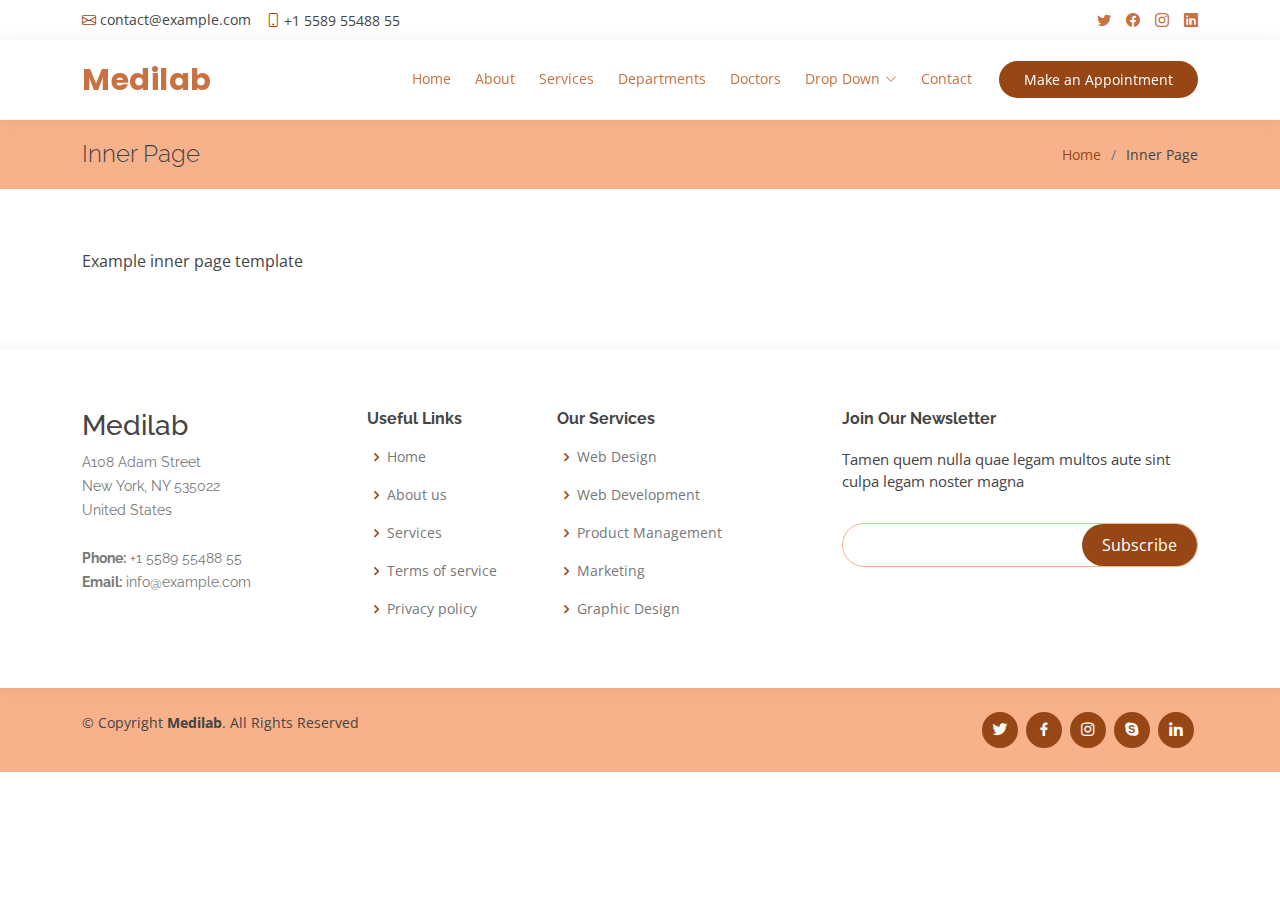
<file: inner-page.html>
<!DOCTYPE html>
<html lang="en">

<head>
  <meta charset="utf-8">
  <meta content="width=device-width, initial-scale=1.0" name="viewport">

  <title>Inner Page - Medilab Bootstrap Template</title>
  <meta content="" name="description">
  <meta content="" name="keywords">

  <!-- Favicons -->
  <link href="assets/img/favicon.png" rel="icon">
  <link href="assets/img/apple-touch-icon.png" rel="apple-touch-icon">

  <!-- Google Fonts -->
  <link href="https://fonts.googleapis.com/css?family=Open+Sans:300,300i,400,400i,600,600i,700,700i|Raleway:300,300i,400,400i,500,500i,600,600i,700,700i|Poppins:300,300i,400,400i,500,500i,600,600i,700,700i" rel="stylesheet">

  <!-- Vendor CSS Files -->
  <link href="assets/vendor/fontawesome-free/css/all.min.css" rel="stylesheet">
  <link href="assets/vendor/animate.css/animate.min.css" rel="stylesheet">
  <link href="assets/vendor/bootstrap/css/bootstrap.min.css" rel="stylesheet">
  <link href="assets/vendor/bootstrap-icons/bootstrap-icons.css" rel="stylesheet">
  <link href="assets/vendor/boxicons/css/boxicons.min.css" rel="stylesheet">
  <link href="assets/vendor/glightbox/css/glightbox.min.css" rel="stylesheet">
  <link href="assets/vendor/remixicon/remixicon.css" rel="stylesheet">
  <link href="assets/vendor/swiper/swiper-bundle.min.css" rel="stylesheet">

  <!-- Template Main CSS File -->
  <link href="assets/css/style.css" rel="stylesheet">

  <!-- =======================================================
  * Template Name: Medilab
  * Updated: Jul 27 2023 with Bootstrap v5.3.1
  * Template URL: https://bootstrapmade.com/medilab-free-medical-bootstrap-theme/
  * Author: BootstrapMade.com
  * License: https://bootstrapmade.com/license/
  ======================================================== -->
</head>

<body>

  <!-- ======= Top Bar ======= -->
  <div id="topbar" class="d-flex align-items-center fixed-top">
    <div class="container d-flex justify-content-between">
      <div class="contact-info d-flex align-items-center">
        <i class="bi bi-envelope"></i> <a href="mailto:contact@example.com">contact@example.com</a>
        <i class="bi bi-phone"></i> +1 5589 55488 55
      </div>
      <div class="d-none d-lg-flex social-links align-items-center">
        <a href="#" class="twitter"><i class="bi bi-twitter"></i></a>
        <a href="#" class="facebook"><i class="bi bi-facebook"></i></a>
        <a href="#" class="instagram"><i class="bi bi-instagram"></i></a>
        <a href="#" class="linkedin"><i class="bi bi-linkedin"></i></i></a>
      </div>
    </div>
  </div>

  <!-- ======= Header ======= -->
  <header id="header" class="fixed-top">
    <div class="container d-flex align-items-center">

      <h1 class="logo me-auto"><a href="index.html">Medilab</a></h1>
      <!-- Uncomment below if you prefer to use an image logo -->
      <!-- <a href="index.html" class="logo me-auto"><img src="assets/img/logo.png" alt="" class="img-fluid"></a>-->

      <nav id="navbar" class="navbar order-last order-lg-0">
        <ul>
          <li><a class="nav-link scrollto " href="#hero">Home</a></li>
          <li><a class="nav-link scrollto" href="#about">About</a></li>
          <li><a class="nav-link scrollto" href="#services">Services</a></li>
          <li><a class="nav-link scrollto" href="#departments">Departments</a></li>
          <li><a class="nav-link scrollto" href="#doctors">Doctors</a></li>
          <li class="dropdown"><a href="#"><span>Drop Down</span> <i class="bi bi-chevron-down"></i></a>
            <ul>
              <li><a href="#">Drop Down 1</a></li>
              <li class="dropdown"><a href="#"><span>Deep Drop Down</span> <i class="bi bi-chevron-right"></i></a>
                <ul>
                  <li><a href="#">Deep Drop Down 1</a></li>
                  <li><a href="#">Deep Drop Down 2</a></li>
                  <li><a href="#">Deep Drop Down 3</a></li>
                  <li><a href="#">Deep Drop Down 4</a></li>
                  <li><a href="#">Deep Drop Down 5</a></li>
                </ul>
              </li>
              <li><a href="#">Drop Down 2</a></li>
              <li><a href="#">Drop Down 3</a></li>
              <li><a href="#">Drop Down 4</a></li>
            </ul>
          </li>
          <li><a class="nav-link scrollto" href="#contact">Contact</a></li>
        </ul>
        <i class="bi bi-list mobile-nav-toggle"></i>
      </nav><!-- .navbar -->

      <a href="#appointment" class="appointment-btn scrollto"><span class="d-none d-md-inline">Make an</span> Appointment</a>

    </div>
  </header><!-- End Header -->

  <main id="main">

    <!-- ======= Breadcrumbs Section ======= -->
    <section class="breadcrumbs">
      <div class="container">

        <div class="d-flex justify-content-between align-items-center">
          <h2>Inner Page</h2>
          <ol>
            <li><a href="index.html">Home</a></li>
            <li>Inner Page</li>
          </ol>
        </div>

      </div>
    </section><!-- End Breadcrumbs Section -->

    <section class="inner-page">
      <div class="container">
        <p>
          Example inner page template
        </p>
      </div>
    </section>

  </main><!-- End #main -->

  <!-- ======= Footer ======= -->
  <footer id="footer">

    <div class="footer-top">
      <div class="container">
        <div class="row">

          <div class="col-lg-3 col-md-6 footer-contact">
            <h3>Medilab</h3>
            <p>
              A108 Adam Street <br>
              New York, NY 535022<br>
              United States <br><br>
              <strong>Phone:</strong> +1 5589 55488 55<br>
              <strong>Email:</strong> info@example.com<br>
            </p>
          </div>

          <div class="col-lg-2 col-md-6 footer-links">
            <h4>Useful Links</h4>
            <ul>
              <li><i class="bx bx-chevron-right"></i> <a href="#">Home</a></li>
              <li><i class="bx bx-chevron-right"></i> <a href="#">About us</a></li>
              <li><i class="bx bx-chevron-right"></i> <a href="#">Services</a></li>
              <li><i class="bx bx-chevron-right"></i> <a href="#">Terms of service</a></li>
              <li><i class="bx bx-chevron-right"></i> <a href="#">Privacy policy</a></li>
            </ul>
          </div>

          <div class="col-lg-3 col-md-6 footer-links">
            <h4>Our Services</h4>
            <ul>
              <li><i class="bx bx-chevron-right"></i> <a href="#">Web Design</a></li>
              <li><i class="bx bx-chevron-right"></i> <a href="#">Web Development</a></li>
              <li><i class="bx bx-chevron-right"></i> <a href="#">Product Management</a></li>
              <li><i class="bx bx-chevron-right"></i> <a href="#">Marketing</a></li>
              <li><i class="bx bx-chevron-right"></i> <a href="#">Graphic Design</a></li>
            </ul>
          </div>

          <div class="col-lg-4 col-md-6 footer-newsletter">
            <h4>Join Our Newsletter</h4>
            <p>Tamen quem nulla quae legam multos aute sint culpa legam noster magna</p>
            <form action="" method="post">
              <input type="email" name="email"><input type="submit" value="Subscribe">
            </form>
          </div>

        </div>
      </div>
    </div>

    <div class="container d-md-flex py-4">

      <div class="me-md-auto text-center text-md-start">
        <div class="copyright">
          &copy; Copyright <strong><span>Medilab</span></strong>. All Rights Reserved
        </div>
        
      </div>
      <div class="social-links text-center text-md-right pt-3 pt-md-0">
        <a href="#" class="twitter"><i class="bx bxl-twitter"></i></a>
        <a href="#" class="facebook"><i class="bx bxl-facebook"></i></a>
        <a href="#" class="instagram"><i class="bx bxl-instagram"></i></a>
        <a href="#" class="google-plus"><i class="bx bxl-skype"></i></a>
        <a href="#" class="linkedin"><i class="bx bxl-linkedin"></i></a>
      </div>
    </div>
  </footer><!-- End Footer -->

  <div id="preloader"></div>
  <a href="#" class="back-to-top d-flex align-items-center justify-content-center"><i class="bi bi-arrow-up-short"></i></a>

  <!-- Vendor JS Files -->
  <script src="assets/vendor/purecounter/purecounter_vanilla.js"></script>
  <script src="assets/vendor/bootstrap/js/bootstrap.bundle.min.js"></script>
  <script src="assets/vendor/glightbox/js/glightbox.min.js"></script>
  <script src="assets/vendor/swiper/swiper-bundle.min.js"></script>
  <script src="assets/vendor/php-email-form/validate.js"></script>

  <!-- Template Main JS File -->
  <script src="assets/js/main.js"></script>

</body>

</html>
</file>
<file: assets/css/style.css>
/**
* Template Name: Medilab
* Updated: Jul 27 2023 with Bootstrap v5.3.1
* Template URL: https://bootstrapmade.com/medilab-free-medical-bootstrap-theme/
* Author: BootstrapMade.com
* License: https://bootstrapmade.com/license/
*/

/*--------------------------------------------------------------
# General
--------------------------------------------------------------*/
body {
  font-family: 'Open Sans', sans-serif;
  color: #444444;
}

a {
  color: #974615;
  text-decoration: none;
}

a:hover {
  color: #c97140;
  text-decoration: none;
}

h1,
h2,
h3,
h4,
h5,
h6 {
  font-family: 'Raleway', sans-serif;
}

/*--------------------------------------------------------------
# Preloader
--------------------------------------------------------------*/
#preloader {
  position: fixed;
  top: 0;
  left: 0;
  right: 0;
  bottom: 0;
  z-index: 9999;
  overflow: hidden;
  background: #fff;
}

#preloader:before {
  content: '';
  position: fixed;
  top: calc(50% - 30px);
  left: calc(50% - 30px);
  border: 6px solid #974615;
  border-top-color: #f7b28c;
  border-radius: 50%;
  width: 60px;
  height: 60px;
  animation: animate-preloader 1s linear infinite;
}

@keyframes animate-preloader {
  0% {
    transform: rotate(0deg);
  }

  100% {
    transform: rotate(360deg);
  }
}

/*--------------------------------------------------------------
# Back to top button
--------------------------------------------------------------*/
.back-to-top {
  position: fixed;
  visibility: hidden;
  opacity: 0;
  right: 15px;
  bottom: 15px;
  z-index: 996;
  background: #974615;
  width: 40px;
  height: 40px;
  border-radius: 4px;
  transition: all 0.4s;
}

.back-to-top i {
  font-size: 28px;
  color: #fff;
  line-height: 0;
}

.back-to-top:hover {
  background: #974615;
  color: #fff;
}

.back-to-top.active {
  visibility: visible;
  opacity: 1;
}

.datepicker-dropdown {
  padding: 20px !important;
}

/*--------------------------------------------------------------
# Top Bar
--------------------------------------------------------------*/
#topbar {
  background: #fff;
  height: 40px;
  font-size: 14px;
  transition: all 0.5s;
  z-index: 996;
}

#topbar.topbar-scrolled {
  top: -40px;
}

#topbar .contact-info a {
  line-height: 1;
  color: #444444;
  transition: 0.3s;
}

#topbar .contact-info a:hover {
  color: #974615;
}

#topbar .contact-info i {
  color: #974615;
  padding-right: 4px;
  margin-left: 15px;
  line-height: 0;
}

#topbar .contact-info i:first-child {
  margin-left: 0;
}

#topbar .social-links a {
  color: #c97140;
  padding-left: 15px;
  display: inline-block;
  line-height: 1px;
  transition: 0.3s;
}

#topbar .social-links a:hover {
  color: #974615;
}

#topbar .social-links a:first-child {
  border-left: 0;
}

/*--------------------------------------------------------------
# Header
--------------------------------------------------------------*/
#header {
  background: #fff;
  transition: all 0.5s;
  z-index: 997;
  padding: 15px 0;
  top: 40px;
  box-shadow: 0px 2px 15px rgba(151, 70, 21, 0.1);
}

#header.header-scrolled {
  top: 0;
}

#header .logo {
  font-size: 30px;
  margin: 0;
  padding: 0;
  line-height: 1;
  font-weight: 700;
  letter-spacing: 0.5px;
  font-family: 'Poppins', sans-serif;
}

#header .logo a {
  color: #c97140;
}

#header .logo img {
  max-height: 70px;
}

/**
* Appointment Button *
*/
.appointment-btn {
  margin-left: 25px;
  background: #974615;
  color: #fff;
  border-radius: 50px;
  padding: 8px 25px;
  white-space: nowrap;
  transition: 0.3s;
  font-size: 14px;
  display: inline-block;
}

.appointment-btn:hover {
  background: #974615;
  color: #fff;
}

@media (max-width: 768px) {
  .appointment-btn {
    margin: 0 15px 0 0;
    padding: 6px 18px;
  }
}

/*--------------------------------------------------------------
# Navigation Menu
--------------------------------------------------------------*/
/**
* Desktop Navigation 
*/
.navbar {
  padding: 0;
}

.navbar ul {
  margin: 0;
  padding: 0;
  display: flex;
  list-style: none;
  align-items: center;
}

.navbar li {
  position: relative;
}

.navbar > ul > li {
  position: relative;
  white-space: nowrap;
  padding: 8px 0 8px 20px;
}

.navbar a,
.navbar a:focus {
  display: flex;
  align-items: center;
  justify-content: space-between;
  font-size: 14px;
  color: #c97140;
  white-space: nowrap;
  transition: 0.3s;
  border-bottom: 2px solid #fff;
  padding: 5px 2px;
}

.navbar a i,
.navbar a:focus i {
  font-size: 12px;
  line-height: 0;
  margin-left: 5px;
}

.navbar a:hover,
.navbar .active,
.navbar .active:focus,
.navbar li:hover > a {
  color: #974615;
  border-color: #974615;
}

.navbar .dropdown ul {
  display: block;
  position: absolute;
  left: 20px;
  top: calc(100% + 30px);
  margin: 0;
  padding: 10px 0;
  z-index: 99;
  opacity: 0;
  visibility: hidden;
  background: #fff;
  box-shadow: 0px 0px 30px rgba(127, 137, 161, 0.25);
  transition: 0.3s;
}

.navbar .dropdown ul li {
  min-width: 200px;
}

.navbar .dropdown ul a {
  padding: 10px 20px;
  font-size: 14px;
  font-weight: 500;
  text-transform: none;
  color: #082744;
  border: none;
}

.navbar .dropdown ul a i {
  font-size: 12px;
}

.navbar .dropdown ul a:hover,
.navbar .dropdown ul .active:hover,
.navbar .dropdown ul li:hover > a {
  color: #974615;
}

.navbar .dropdown:hover > ul {
  opacity: 1;
  top: 100%;
  visibility: visible;
}

.navbar .dropdown .dropdown ul {
  top: 0;
  left: calc(100% - 30px);
  visibility: hidden;
}

.navbar .dropdown .dropdown:hover > ul {
  opacity: 1;
  top: 0;
  left: 100%;
  visibility: visible;
}

@media (max-width: 1366px) {
  .navbar .dropdown .dropdown ul {
    left: -90%;
  }

  .navbar .dropdown .dropdown:hover > ul {
    left: -100%;
  }
}

/**
* Mobile Navigation 
*/
.mobile-nav-toggle {
  color: #c97140;
  font-size: 28px;
  cursor: pointer;
  display: none;
  line-height: 0;
  transition: 0.5s;
}

.mobile-nav-toggle.bi-x {
  color: #fff;
}

@media (max-width: 991px) {
  .mobile-nav-toggle {
    display: block;
  }

  .navbar ul {
    display: none;
  }
}

.navbar-mobile {
  position: fixed;
  overflow: hidden;
  top: 0;
  right: 0;
  left: 0;
  bottom: 0;
  background: rgba(201, 113, 64, 0.9);
  transition: 0.3s;
  z-index: 999;
}

.navbar-mobile .mobile-nav-toggle {
  position: absolute;
  top: 15px;
  right: 15px;
}

.navbar-mobile ul {
  display: block;
  position: absolute;
  top: 55px;
  right: 15px;
  bottom: 15px;
  left: 15px;
  padding: 10px 0;
  background-color: #fff;
  overflow-y: auto;
  transition: 0.3s;
}

.navbar-mobile > ul > li {
  padding: 0;
}

.navbar-mobile a,
.navbar-mobile a:focus {
  padding: 10px 20px;
  font-size: 15px;
  color: #c97140;
  border: none;
}

.navbar-mobile a:hover,
.navbar-mobile .active,
.navbar-mobile li:hover > a {
  color: #974615;
}

.navbar-mobile .getstarted,
.navbar-mobile .getstarted:focus {
  margin: 15px;
}

.navbar-mobile .dropdown ul {
  position: static;
  display: none;
  margin: 10px 20px;
  padding: 10px 0;
  z-index: 99;
  opacity: 1;
  visibility: visible;
  background: #fff;
  box-shadow: 0px 0px 30px rgba(127, 137, 161, 0.25);
}

.navbar-mobile .dropdown ul li {
  min-width: 200px;
}

.navbar-mobile .dropdown ul a {
  padding: 10px 20px;
}

.navbar-mobile .dropdown ul a i {
  font-size: 12px;
}

.navbar-mobile .dropdown ul a:hover,
.navbar-mobile .dropdown ul .active:hover,
.navbar-mobile .dropdown ul li:hover > a {
  color: #974615;
}

.navbar-mobile .dropdown > .dropdown-active {
  display: block;
}

/*--------------------------------------------------------------
# Hero Section
--------------------------------------------------------------*/
#hero {
  width: 100%;
  height: 90vh;
  background: url('../img/hero-bg.jpg') top center;
  background-size: cover;
  margin-bottom: -200px;
}

#hero .container {
  position: relative;
  background-color: rgba(255, 255, 255, 0.6);
}

#hero h1 {
  margin: 0;
  font-size: 48px;
  font-weight: 700;
  line-height: 56px;
  text-transform: uppercase;
  color: #974615;
}

#hero h2 {
  color: #974615;
  margin: 10px 0 0 0;
  font-size: 24px;
}

#hero .btn-get-started {
  font-family: 'Raleway', sans-serif;
  text-transform: uppercase;
  font-weight: 500;
  font-size: 14px;
  letter-spacing: 1px;
  display: inline-block;
  padding: 12px 35px;
  margin-top: 30px;
  border-radius: 50px;
  transition: 0.5s;
  color: #fff;
  background: #974615;
}

#hero .btn-get-started:hover {
  background: #c97140;
}

@media (min-width: 1024px) {
  #hero {
    background-attachment: fixed;
  }
}

@media (max-width: 992px) {
  #hero {
    margin-bottom: 0;
    height: 100vh;
  }

  #hero .container {
    padding: 40px;
  }

  #hero h1 {
    font-size: 28px;
    line-height: 36px;
  }

  #hero h2 {
    font-size: 18px;
    line-height: 24px;
    margin-bottom: 30px;
  }
}

@media (max-height: 600px) {
  #hero {
    height: 110vh;
  }
}

/*--------------------------------------------------------------
# Sections General
--------------------------------------------------------------*/
section {
  padding: 60px 0;
  overflow: hidden;
}

.section-bg {
  background-color: #f7b28c;
}

.section-title {
  text-align: center;
  padding-bottom: 30px;
}

.section-title h2 {
  font-size: 32px;
  font-weight: bold;
  margin-bottom: 20px;
  padding-bottom: 20px;
  position: relative;
  color: #c97140;
}

.section-title h2::before {
  content: '';
  position: absolute;
  display: block;
  width: 120px;
  height: 1px;
  background: #ddd;
  bottom: 1px;
  left: calc(50% - 60px);
}

.section-title h2::after {
  content: '';
  position: absolute;
  display: block;
  width: 40px;
  height: 3px;
  background: #974615;
  bottom: 0;
  left: calc(50% - 20px);
}

.section-title p {
  margin-bottom: 0;
}

/*--------------------------------------------------------------
# Breadcrumbs
--------------------------------------------------------------*/
.breadcrumbs {
  padding: 20px 0;
  background-color: #f7b28c;
  min-height: 40px;
  margin-top: 120px;
}

@media (max-width: 992px) {
  .breadcrumbs {
    margin-top: 100px;
  }
}

.breadcrumbs h2 {
  font-size: 24px;
  font-weight: 300;
  margin: 0;
}

@media (max-width: 992px) {
  .breadcrumbs h2 {
    margin: 0 0 10px 0;
  }
}

.breadcrumbs ol {
  display: flex;
  flex-wrap: wrap;
  list-style: none;
  padding: 0;
  margin: 0;
  font-size: 14px;
}

.breadcrumbs ol li + li {
  padding-left: 10px;
}

.breadcrumbs ol li + li::before {
  display: inline-block;
  padding-right: 10px;
  color: #6c757d;
  content: '/';
}

@media (max-width: 768px) {
  .breadcrumbs .d-flex {
    display: block !important;
  }

  .breadcrumbs ol {
    display: block;
  }

  .breadcrumbs ol li {
    display: inline-block;
  }
}

/*--------------------------------------------------------------
# Why Us
--------------------------------------------------------------*/
.why-us .content {
  padding: 30px;
  background: #974615;
  border-radius: 4px;
  color: #fff;
}

.why-us .content h3 {
  font-weight: 700;
  font-size: 34px;
  margin-bottom: 30px;
}

.why-us .content p {
  margin-bottom: 30px;
}

.why-us .content .more-btn {
  display: inline-block;
  background: rgba(255, 255, 255, 0.2);
  padding: 6px 30px 8px 30px;
  color: #fff;
  border-radius: 50px;
  transition: all ease-in-out 0.4s;
}

.why-us .content .more-btn i {
  font-size: 14px;
}

.why-us .content .more-btn:hover {
  color: #974615;
  background: #fff;
}

.why-us .icon-boxes .icon-box {
  text-align: center;
  border-radius: 10px;
  background: #fff;
  box-shadow: 0px 2px 15px rgba(0, 0, 0, 0.1);
  padding: 40px 30px;
  width: 100%;
}

.why-us .icon-boxes .icon-box i {
  font-size: 40px;
  color: #974615;
  margin-bottom: 30px;
}

.why-us .icon-boxes .icon-box h4 {
  font-size: 20px;
  font-weight: 700;
  margin: 0 0 30px 0;
}

.why-us .icon-boxes .icon-box p {
  font-size: 15px;
  color: #848484;
}

/*--------------------------------------------------------------
# About
--------------------------------------------------------------*/
.about .icon-boxes h4 {
  font-size: 18px;
  color: #f7b28c;
  margin-bottom: 15px;
}

.about .icon-boxes h3 {
  font-size: 28px;
  font-weight: 700;
  color: #c97140;
  margin-bottom: 15px;
}

.about .icon-box {
  margin-top: 40px;
}

.about .icon-box .icon {
  float: left;
  display: flex;
  align-items: center;
  justify-content: center;
  width: 64px;
  height: 64px;
  border: 2px solid #f7b28c;
  border-radius: 50px;
  transition: 0.5s;
}

.about .icon-box .icon i {
  color: #974615;
  font-size: 32px;
}

.about .icon-box:hover .icon {
  background: #974615;
  border-color: #974615;
}

.about .icon-box:hover .icon i {
  color: #fff;
}

.about .icon-box .title {
  margin-left: 85px;
  font-weight: 700;
  margin-bottom: 10px;
  font-size: 18px;
}

.about .icon-box .title a {
  color: #343a40;
  transition: 0.3s;
}

.about .icon-box .title a:hover {
  color: #974615;
}

.about .icon-box .description {
  margin-left: 85px;
  line-height: 24px;
  font-size: 14px;
}

.about .video-box {
  background: url('../img/about.jpg') center center no-repeat;
  background-size: cover;
  min-height: 500px;
}

.about .play-btn {
  width: 94px;
  height: 94px;
  background: radial-gradient(#974615 50%, rgba(151, 70, 21, 0.4) 52%);
  border-radius: 50%;
  display: block;
  position: absolute;
  left: calc(50% - 47px);
  top: calc(50% - 47px);
  overflow: hidden;
}

.about .play-btn::after {
  content: '';
  position: absolute;
  left: 50%;
  top: 50%;
  transform: translateX(-40%) translateY(-50%);
  width: 0;
  height: 0;
  border-top: 10px solid transparent;
  border-bottom: 10px solid transparent;
  border-left: 15px solid #fff;
  z-index: 100;
  transition: all 400ms cubic-bezier(0.55, 0.055, 0.675, 0.19);
}

.about .play-btn::before {
  content: '';
  position: absolute;
  width: 120px;
  height: 120px;
  animation-delay: 0s;
  animation: pulsate-btn 2s;
  animation-direction: forwards;
  animation-iteration-count: infinite;
  animation-timing-function: steps;
  opacity: 1;
  border-radius: 50%;
  border: 5px solid rgba(151, 70, 21, 0.7);
  top: -15%;
  left: -15%;
  background: rgba(198, 16, 0, 0);
}

.about .play-btn:hover::after {
  border-left: 15px solid #974615;
  transform: scale(20);
}

.about .play-btn:hover::before {
  content: '';
  position: absolute;
  left: 50%;
  top: 50%;
  transform: translateX(-40%) translateY(-50%);
  width: 0;
  height: 0;
  border: none;
  border-top: 10px solid transparent;
  border-bottom: 10px solid transparent;
  border-left: 15px solid #fff;
  z-index: 200;
  animation: none;
  border-radius: 0;
}

@keyframes pulsate-btn {
  0% {
    transform: scale(0.6, 0.6);
    opacity: 1;
  }

  100% {
    transform: scale(1, 1);
    opacity: 0;
  }
}

/*--------------------------------------------------------------
# Counts
--------------------------------------------------------------*/
.counts {
  background: #f7b28c;
  padding: 70px 0 60px;
}

.counts .count-box {
  padding: 30px 30px 25px 30px;
  width: 100%;
  position: relative;
  text-align: center;
  background: #fff;
}

.counts .count-box i {
  position: absolute;
  top: -25px;
  left: 50%;
  transform: translateX(-50%);
  font-size: 20px;
  background: #974615;
  color: #fff;
  border-radius: 50px;
  display: inline-flex;
  align-items: center;
  justify-content: center;
  width: 48px;
  height: 48px;
}

.counts .count-box span {
  font-size: 36px;
  display: block;
  font-weight: 600;
  color: #082744;
}

.counts .count-box p {
  padding: 0;
  margin: 0;
  font-family: 'Raleway', sans-serif;
  font-size: 14px;
}

/*--------------------------------------------------------------
# Services
--------------------------------------------------------------*/
.services .icon-box {
  text-align: center;
  border: 1px solid #974615;
  padding: 80px 20px;
  transition: all ease-in-out 0.3s;
}

.services .icon-box .icon {
  margin: 0 auto;
  width: 64px;
  height: 64px;
  background: #974615;
  border-radius: 5px;
  transition: all 0.3s ease-out 0s;
  display: flex;
  align-items: center;
  justify-content: center;
  margin-bottom: 20px;
  transform-style: preserve-3d;
  position: relative;
  z-index: 2;
}

.services .icon-box .icon i {
  color: #fff;
  font-size: 28px;
  transition: ease-in-out 0.3s;
}

.services .icon-box .icon::before {
  position: absolute;
  content: '';
  left: -8px;
  top: -8px;
  height: 100%;
  width: 100%;
  background: rgba(151, 70, 21, 0.2);
  border-radius: 5px;
  transition: all 0.3s ease-out 0s;
  transform: translateZ(-1px);
  z-index: -1;
}

.services .icon-box h4 {
  font-weight: 700;
  margin-bottom: 15px;
  font-size: 24px;
}

.services .icon-box h4 a {
  color: #c97140;
}

.services .icon-box p {
  line-height: 24px;
  font-size: 14px;
  margin-bottom: 0;
}

.services .icon-box:hover {
  background: #974615;
  border-color: #974615;
}

.services .icon-box:hover .icon {
  background: #fff;
}

.services .icon-box:hover .icon i {
  color: #974615;
}

.services .icon-box:hover .icon::before {
  background: rgba(255, 255, 255, 0.3);
}

.services .icon-box:hover h4 a,
.services .icon-box:hover p {
  color: #fff;
}

/*--------------------------------------------------------------
# Appointments
--------------------------------------------------------------*/
.appointment .php-email-form {
  width: 100%;
}

.appointment .php-email-form .form-group {
  padding-bottom: 8px;
}

.appointment .php-email-form .validate {
  display: none;
  color: red;
  margin: 0 0 15px 0;
  font-weight: 400;
  font-size: 13px;
}

.appointment .php-email-form .error-message {
  display: none;
  color: #fff;
  background: #ed3c0d;
  text-align: left;
  padding: 15px;
  font-weight: 600;
}

.appointment .php-email-form .error-message br + br {
  margin-top: 25px;
}

.appointment .php-email-form .sent-message {
  display: none;
  color: #fff;
  background: #18d26e;
  text-align: center;
  padding: 15px;
  font-weight: 600;
}

.appointment .php-email-form .loading {
  display: none;
  background: #fff;
  text-align: center;
  padding: 15px;
}

.appointment .php-email-form .loading:before {
  content: '';
  display: inline-block;
  border-radius: 50%;
  width: 24px;
  height: 24px;
  margin: 0 10px -6px 0;
  border: 3px solid #18d26e;
  border-top-color: #eee;
  animation: animate-loading 1s linear infinite;
}

.appointment .php-email-form input,
.appointment .php-email-form textarea,
.appointment .php-email-form select {
  border-radius: 0;
  box-shadow: none;
  font-size: 14px;
  padding: 10px !important;
}

.appointment .php-email-form input:focus,
.appointment .php-email-form textarea:focus,
.appointment .php-email-form select:focus {
  border-color: #974615;
}

.appointment .php-email-form input,
.appointment .php-email-form select {
  height: 44px;
}

.appointment .php-email-form textarea {
  padding: 10px 12px;
}

.appointment .php-email-form button[type='submit'] {
  background: #974615;
  border: 0;
  padding: 10px 35px;
  color: #fff;
  transition: 0.4s;
  border-radius: 50px;
}

.appointment .php-email-form button[type='submit']:hover {
  background: #974615;
}

/*--------------------------------------------------------------
# Departments
--------------------------------------------------------------*/
.departments {
  overflow: hidden;
}

.departments .nav-tabs {
  border: 0;
}

.departments .nav-link {
  border: 0;
  padding: 12px 15px 12px 0;
  transition: 0.3s;
  color: #c97140;
  border-radius: 0;
  border-right: 2px solid #ebf1f6;
  font-weight: 600;
  font-size: 15px;
}

.departments .nav-link:hover {
  color: #974615;
}

.departments .nav-link.active {
  color: #974615;
  border-color: #974615;
}

.departments .tab-pane.active {
  animation: fadeIn 0.5s ease-out;
}

.departments .details h3 {
  font-size: 26px;
  font-weight: 600;
  margin-bottom: 20px;
  color: #c97140;
}

.departments .details p {
  color: #777777;
}

.departments .details p:last-child {
  margin-bottom: 0;
}

@media (max-width: 992px) {
  .departments .nav-link {
    border: 0;
    padding: 15px;
  }

  .departments .nav-link.active {
    color: #fff;
    background: #974615;
  }
}

/*--------------------------------------------------------------
# Doctors
--------------------------------------------------------------*/
.doctors {
  background: #fff;
}

.doctors .member {
  position: relative;
  box-shadow: 0px 2px 15px rgba(44, 73, 100, 0.08);
  padding: 30px;
  border-radius: 10px;
}

.doctors .member .pic {
  overflow: hidden;
  width: 180px;
  border-radius: 50%;
}

.doctors .member .pic img {
  transition: ease-in-out 0.3s;
}

.doctors .member:hover img {
  transform: scale(1.1);
}

.doctors .member .member-info {
  padding-left: 30px;
}

.doctors .member h4 {
  font-weight: 700;
  margin-bottom: 5px;
  font-size: 20px;
  color: #c97140;
}

.doctors .member span {
  display: block;
  font-size: 15px;
  padding-bottom: 10px;
  position: relative;
  font-weight: 500;
}

.doctors .member span::after {
  content: '';
  position: absolute;
  display: block;
  width: 50px;
  height: 1px;
  background: #f7b28c;
  bottom: 0;
  left: 0;
}

.doctors .member p {
  margin: 10px 0 0 0;
  font-size: 14px;
}

.doctors .member .social {
  margin-top: 12px;
  display: flex;
  align-items: center;
  justify-content: flex-start;
}

.doctors .member .social a {
  transition: ease-in-out 0.3s;
  display: flex;
  align-items: center;
  justify-content: center;
  border-radius: 50px;
  width: 32px;
  height: 32px;
  background: #f7b28c;
}

.doctors .member .social a i {
  color: #fff;
  font-size: 16px;
  margin: 0 2px;
}

.doctors .member .social a:hover {
  background: #974615;
}

.doctors .member .social a + a {
  margin-left: 8px;
}

/*--------------------------------------------------------------
# Frequently Asked Questions
--------------------------------------------------------------*/
.faq .faq-list {
  padding: 0 100px;
}

.faq .faq-list ul {
  padding: 0;
  list-style: none;
}

.faq .faq-list li + li {
  margin-top: 15px;
}

.faq .faq-list li {
  padding: 20px;
  background: #fff;
  border-radius: 4px;
  position: relative;
}

.faq .faq-list a {
  display: block;
  position: relative;
  font-family: 'Poppins', sans-serif;
  font-size: 16px;
  line-height: 24px;
  font-weight: 500;
  padding: 0 30px;
  outline: none;
  cursor: pointer;
}

.faq .faq-list .icon-help {
  font-size: 24px;
  position: absolute;
  right: 0;
  left: 20px;
  color: #f7b28c;
}

.faq .faq-list .icon-show,
.faq .faq-list .icon-close {
  font-size: 24px;
  position: absolute;
  right: 0;
  top: 0;
}

.faq .faq-list p {
  margin-bottom: 0;
  padding: 10px 0 0 0;
}

.faq .faq-list .icon-show {
  display: none;
}

.faq .faq-list a.collapsed {
  color: #343a40;
}

.faq .faq-list a.collapsed:hover {
  color: #974615;
}

.faq .faq-list a.collapsed .icon-show {
  display: inline-block;
}

.faq .faq-list a.collapsed .icon-close {
  display: none;
}

@media (max-width: 1200px) {
  .faq .faq-list {
    padding: 0;
  }
}

/*--------------------------------------------------------------
# Testimonials
--------------------------------------------------------------*/
.testimonials .testimonial-wrap {
  padding-left: 50px;
}

.testimonials .testimonials-carousel,
.testimonials .testimonials-slider {
  overflow: hidden;
}

.testimonials .testimonial-item {
  box-sizing: content-box;
  padding: 30px 30px 30px 60px;
  margin: 30px 15px;
  min-height: 200px;
  box-shadow: 0px 2px 12px rgba(44, 73, 100, 0.08);
  position: relative;
  background: #fff;
}

.testimonials .testimonial-item .testimonial-img {
  width: 90px;
  border-radius: 10px;
  border: 6px solid #fff;
  position: absolute;
  left: -45px;
}

.testimonials .testimonial-item h3 {
  font-size: 18px;
  font-weight: bold;
  margin: 10px 0 5px 0;
  color: #111;
}

.testimonials .testimonial-item h4 {
  font-size: 14px;
  color: #999;
  margin: 0;
}

.testimonials .testimonial-item .quote-icon-left,
.testimonials .testimonial-item .quote-icon-right {
  color: #f7b28c;
  font-size: 26px;
}

.testimonials .testimonial-item .quote-icon-left {
  display: inline-block;
  left: -5px;
  position: relative;
}

.testimonials .testimonial-item .quote-icon-right {
  display: inline-block;
  right: -5px;
  position: relative;
  top: 10px;
}

.testimonials .testimonial-item p {
  font-style: italic;
  margin: 15px auto 15px auto;
}

.testimonials .swiper-pagination {
  margin-top: 20px;
  position: relative;
}

.testimonials .swiper-pagination .swiper-pagination-bullet {
  width: 12px;
  height: 12px;
  background-color: #fff;
  opacity: 1;
  border: 1px solid #974615;
}

.testimonials .swiper-pagination .swiper-pagination-bullet-active {
  background-color: #974615;
}

@media (max-width: 767px) {
  .testimonials .testimonial-wrap {
    padding-left: 0;
  }

  .testimonials .testimonials-carousel,
  .testimonials .testimonials-slider {
    overflow: hidden;
  }

  .testimonials .testimonial-item {
    padding: 30px;
    margin: 15px;
  }

  .testimonials .testimonial-item .testimonial-img {
    position: static;
    left: auto;
  }
}

/*--------------------------------------------------------------
# Gallery
--------------------------------------------------------------*/
.gallery .gallery-item {
  overflow: hidden;
  border-right: 3px solid #fff;
  border-bottom: 3px solid #fff;
}

.gallery .gallery-item img {
  transition: all ease-in-out 0.4s;
}

.gallery .gallery-item:hover img {
  transform: scale(1.1);
}

/*--------------------------------------------------------------
# Contact
--------------------------------------------------------------*/
.contact .info {
  width: 100%;
  background: #fff;
}

.contact .info i {
  font-size: 20px;
  color: #974615;
  float: left;
  width: 44px;
  height: 44px;
  background: #f7b28c;
  display: flex;
  justify-content: center;
  align-items: center;
  border-radius: 50px;
  transition: all 0.3s ease-in-out;
}

.contact .info h4 {
  padding: 0 0 0 60px;
  font-size: 22px;
  font-weight: 600;
  margin-bottom: 5px;
  color: #c97140;
}

.contact .info p {
  padding: 0 0 0 60px;
  margin-bottom: 0;
  font-size: 14px;
  color: #f7b28c;
}

.contact .info .email,
.contact .info .phone {
  margin-top: 40px;
}

.contact .info .email:hover i,
.contact .info .address:hover i,
.contact .info .phone:hover i {
  background: #974615;
  color: #fff;
}

.contact .php-email-form {
  width: 100%;
  background: #fff;
}

.contact .php-email-form .form-group {
  padding-bottom: 8px;
}

.contact .php-email-form .error-message {
  display: none;
  color: #fff;
  background: #ed3c0d;
  text-align: left;
  padding: 15px;
  font-weight: 600;
}

.contact .php-email-form .error-message br + br {
  margin-top: 25px;
}

.contact .php-email-form .sent-message {
  display: none;
  color: #fff;
  background: #18d26e;
  text-align: center;
  padding: 15px;
  font-weight: 600;
}

.contact .php-email-form .loading {
  display: none;
  background: #fff;
  text-align: center;
  padding: 15px;
}

.contact .php-email-form .loading:before {
  content: '';
  display: inline-block;
  border-radius: 50%;
  width: 24px;
  height: 24px;
  margin: 0 10px -6px 0;
  border: 3px solid #18d26e;
  border-top-color: #eee;
  animation: animate-loading 1s linear infinite;
}

.contact .php-email-form input,
.contact .php-email-form textarea {
  border-radius: 0;
  box-shadow: none;
  font-size: 14px;
}

.contact .php-email-form input {
  height: 44px;
}

.contact .php-email-form textarea {
  padding: 10px 12px;
}

.contact .php-email-form button[type='submit'] {
  background: #974615;
  border: 0;
  padding: 10px 35px;
  color: #fff;
  transition: 0.4s;
  border-radius: 50px;
}

.contact .php-email-form button[type='submit']:hover {
  background: #974615;
}

@keyframes animate-loading {
  0% {
    transform: rotate(0deg);
  }

  100% {
    transform: rotate(360deg);
  }
}

/*--------------------------------------------------------------
# Footer
--------------------------------------------------------------*/
#footer {
  color: #444444;
  font-size: 14px;
  background: #f7b28c;
}

#footer .footer-top {
  padding: 60px 0 30px 0;
  background: #fff;
  box-shadow: 0px 2px 15px rgba(151, 70, 21, 0.1);
}

#footer .footer-top .footer-contact {
  margin-bottom: 30px;
}

#footer .footer-top .footer-contact h4 {
  font-size: 22px;
  margin: 0 0 30px 0;
  padding: 2px 0 2px 0;
  line-height: 1;
  font-weight: 700;
}

#footer .footer-top .footer-contact p {
  font-size: 14px;
  line-height: 24px;
  margin-bottom: 0;
  font-family: 'Raleway', sans-serif;
  color: #777777;
}

#footer .footer-top h4 {
  font-size: 16px;
  font-weight: bold;
  color: #444444;
  position: relative;
  padding-bottom: 12px;
}

#footer .footer-top .footer-links {
  margin-bottom: 30px;
}

#footer .footer-top .footer-links ul {
  list-style: none;
  padding: 0;
  margin: 0;
}

#footer .footer-top .footer-links ul i {
  padding-right: 2px;
  color: #974615;
  font-size: 18px;
  line-height: 1;
}

#footer .footer-top .footer-links ul li {
  padding: 10px 0;
  display: flex;
  align-items: center;
}

#footer .footer-top .footer-links ul li:first-child {
  padding-top: 0;
}

#footer .footer-top .footer-links ul a {
  color: #777777;
  transition: 0.3s;
  display: inline-block;
  line-height: 1;
}

#footer .footer-top .footer-links ul a:hover {
  text-decoration: none;
  color: #974615;
}

#footer .footer-newsletter {
  font-size: 15px;
}

#footer .footer-newsletter h4 {
  font-size: 16px;
  font-weight: bold;
  color: #444444;
  position: relative;
  padding-bottom: 12px;
}

#footer .footer-newsletter form {
  margin-top: 30px;
  background: #fff;
  padding: 6px 10px;
  position: relative;
  border-radius: 50px;
  text-align: left;
  border: 1px solid #f7b28c;
}

#footer .footer-newsletter form input[type='email'] {
  border: 0;
  padding: 4px 8px;
  width: calc(100% - 100px);
}

#footer .footer-newsletter form input[type='submit'] {
  position: absolute;
  top: 0;
  right: 0;
  bottom: 0;
  border: 0;
  background: none;
  font-size: 16px;
  padding: 0 20px;
  background: #974615;
  color: #fff;
  transition: 0.3s;
  border-radius: 50px;
}

#footer .footer-newsletter form input[type='submit']:hover {
  background: #974615;
}

#footer .credits {
  padding-top: 5px;
  font-size: 13px;
  color: #444444;
  text-align: center;
}

#footer .social-links a {
  font-size: 18px;
  display: inline-block;
  background: #974615;
  color: #fff;
  line-height: 1;
  padding: 8px 0;
  margin-right: 4px;
  border-radius: 50%;
  text-align: center;
  width: 36px;
  height: 36px;
  transition: 0.3s;
}

#footer .social-links a:hover {
  background: #974615;
  color: #fff;
  text-decoration: none;
}
</file>
